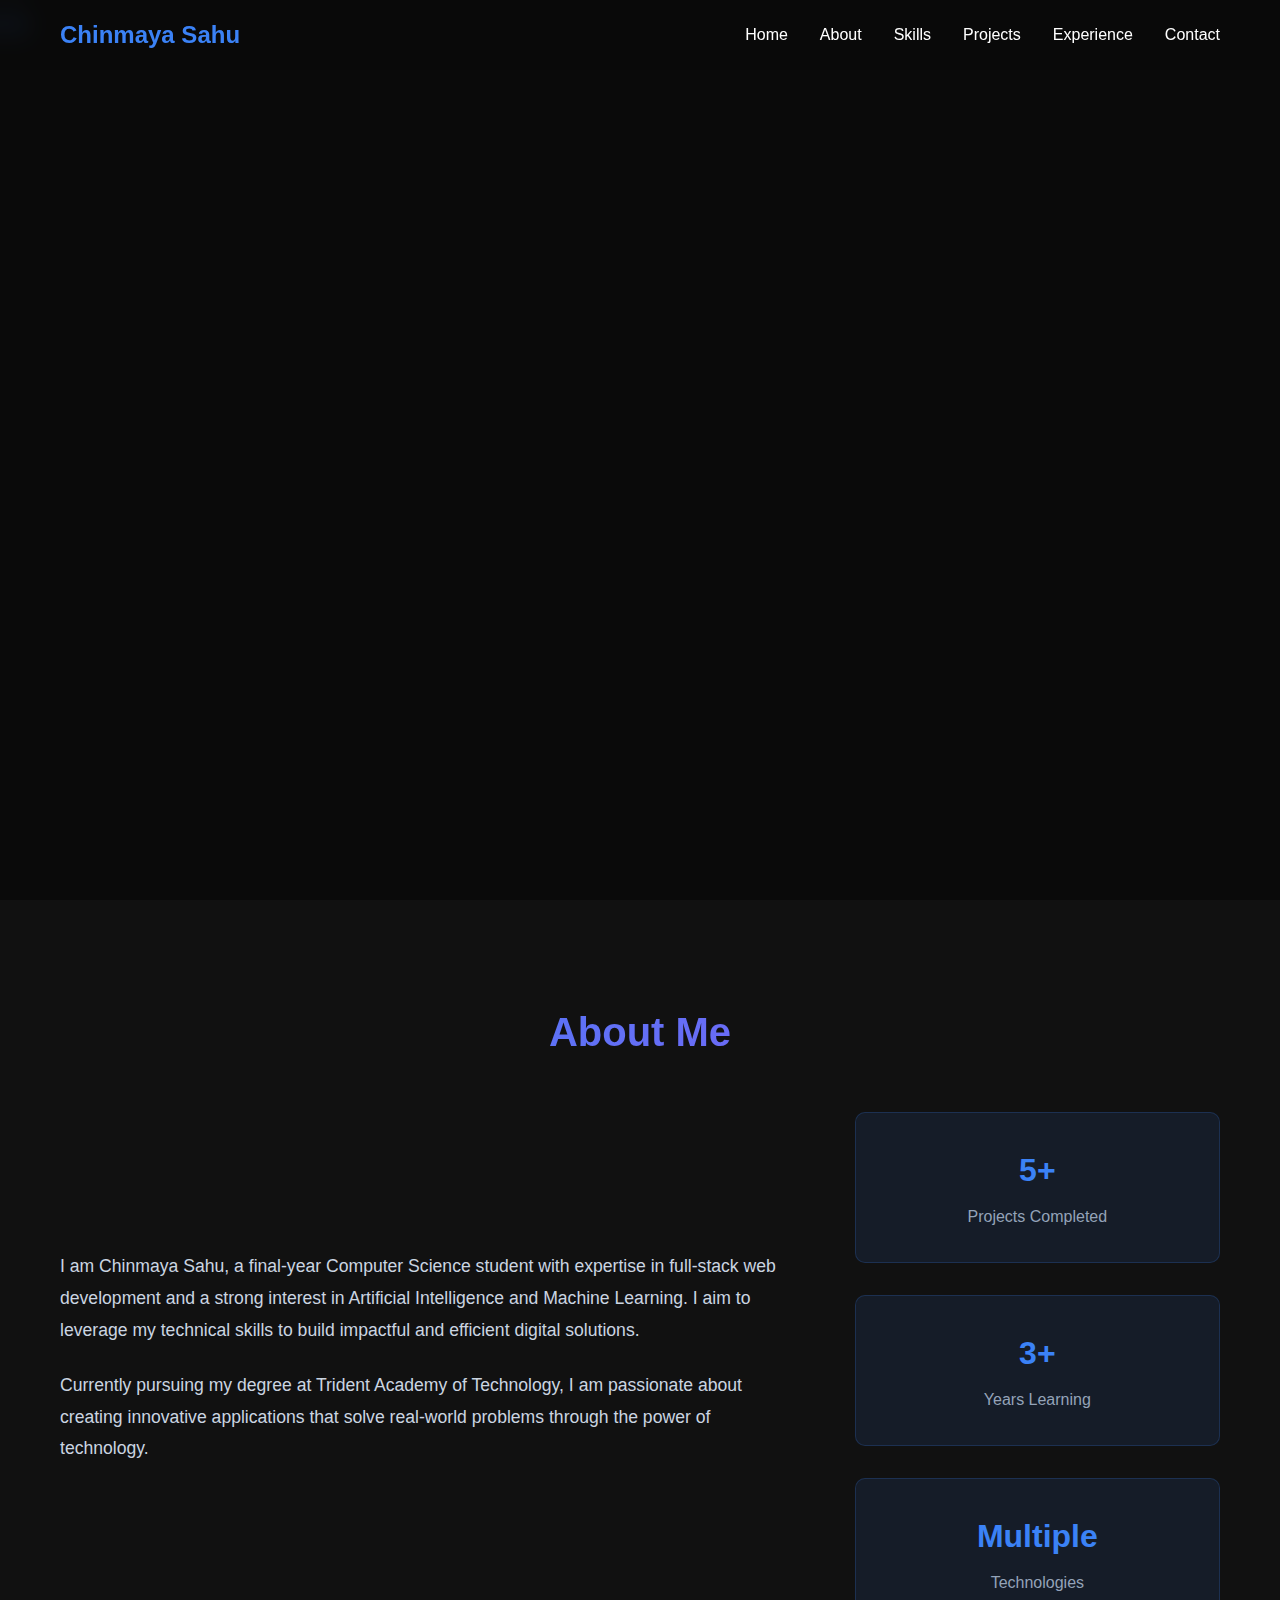
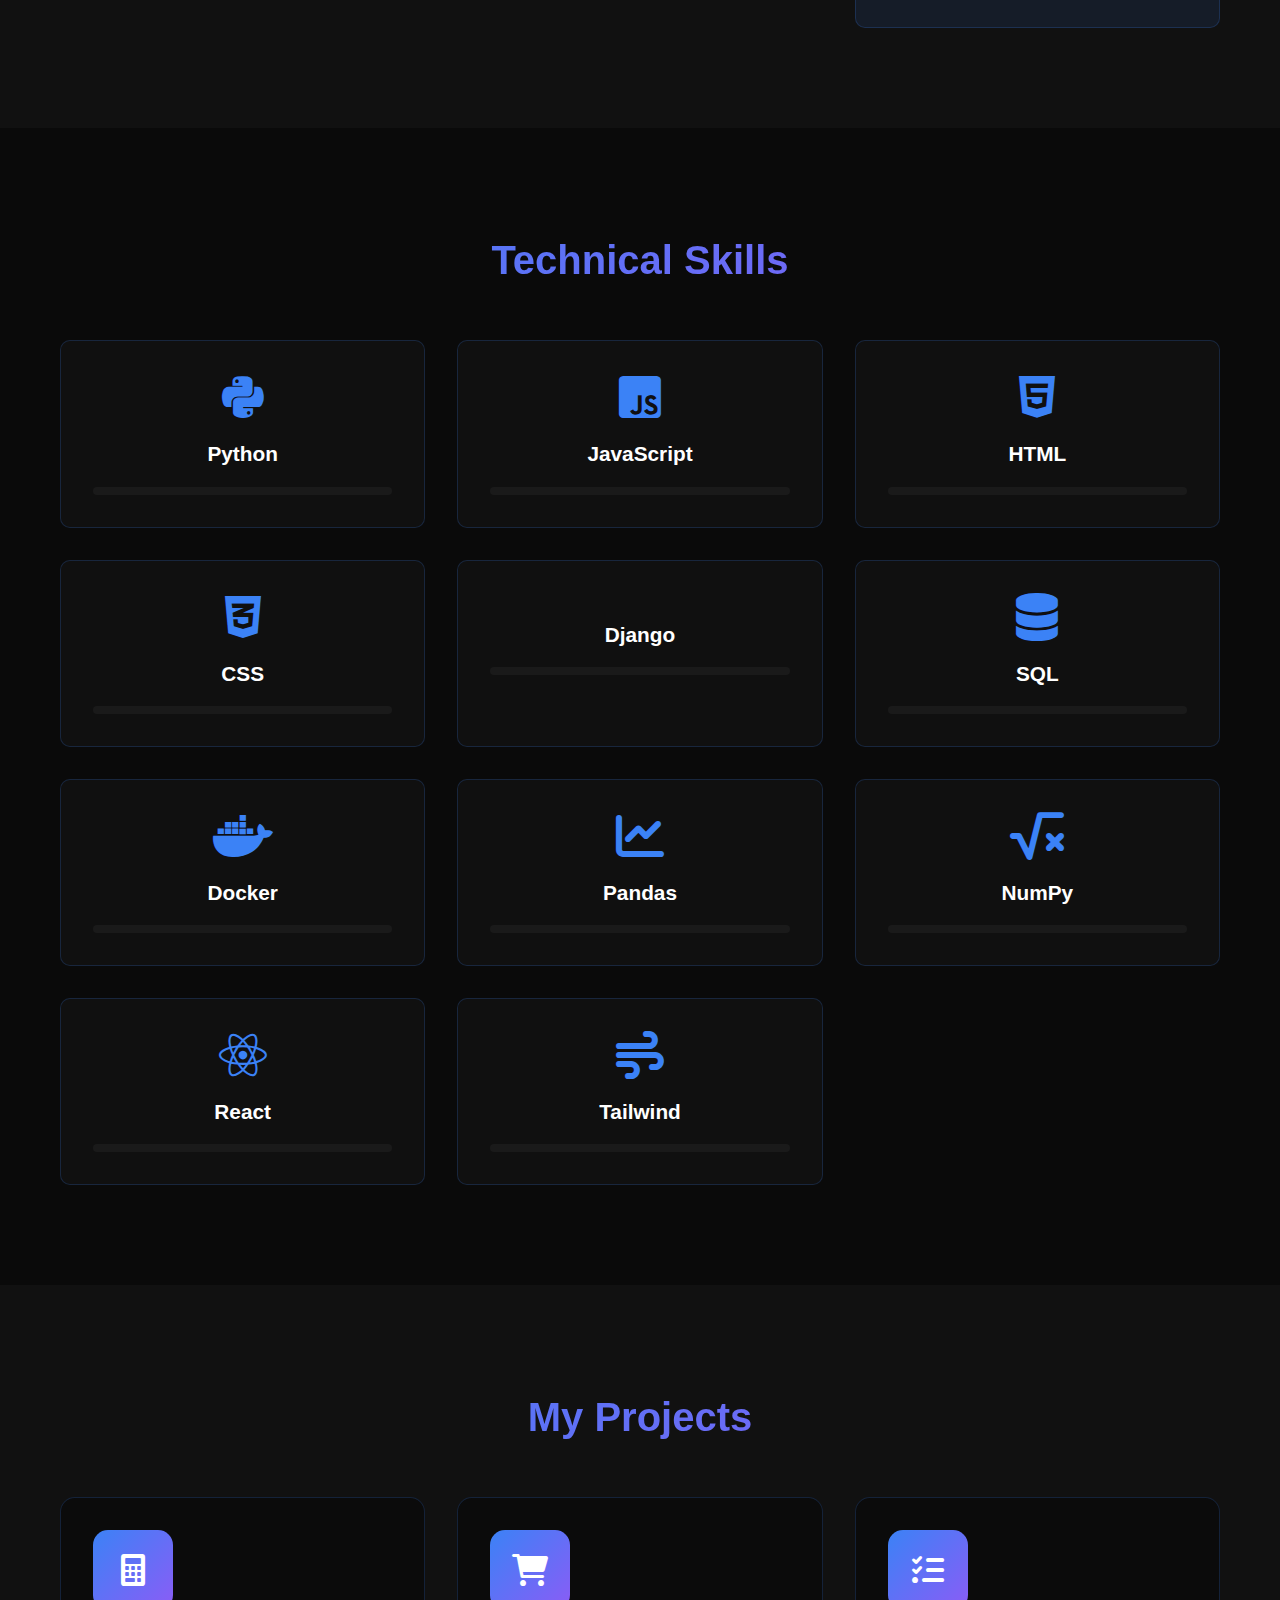
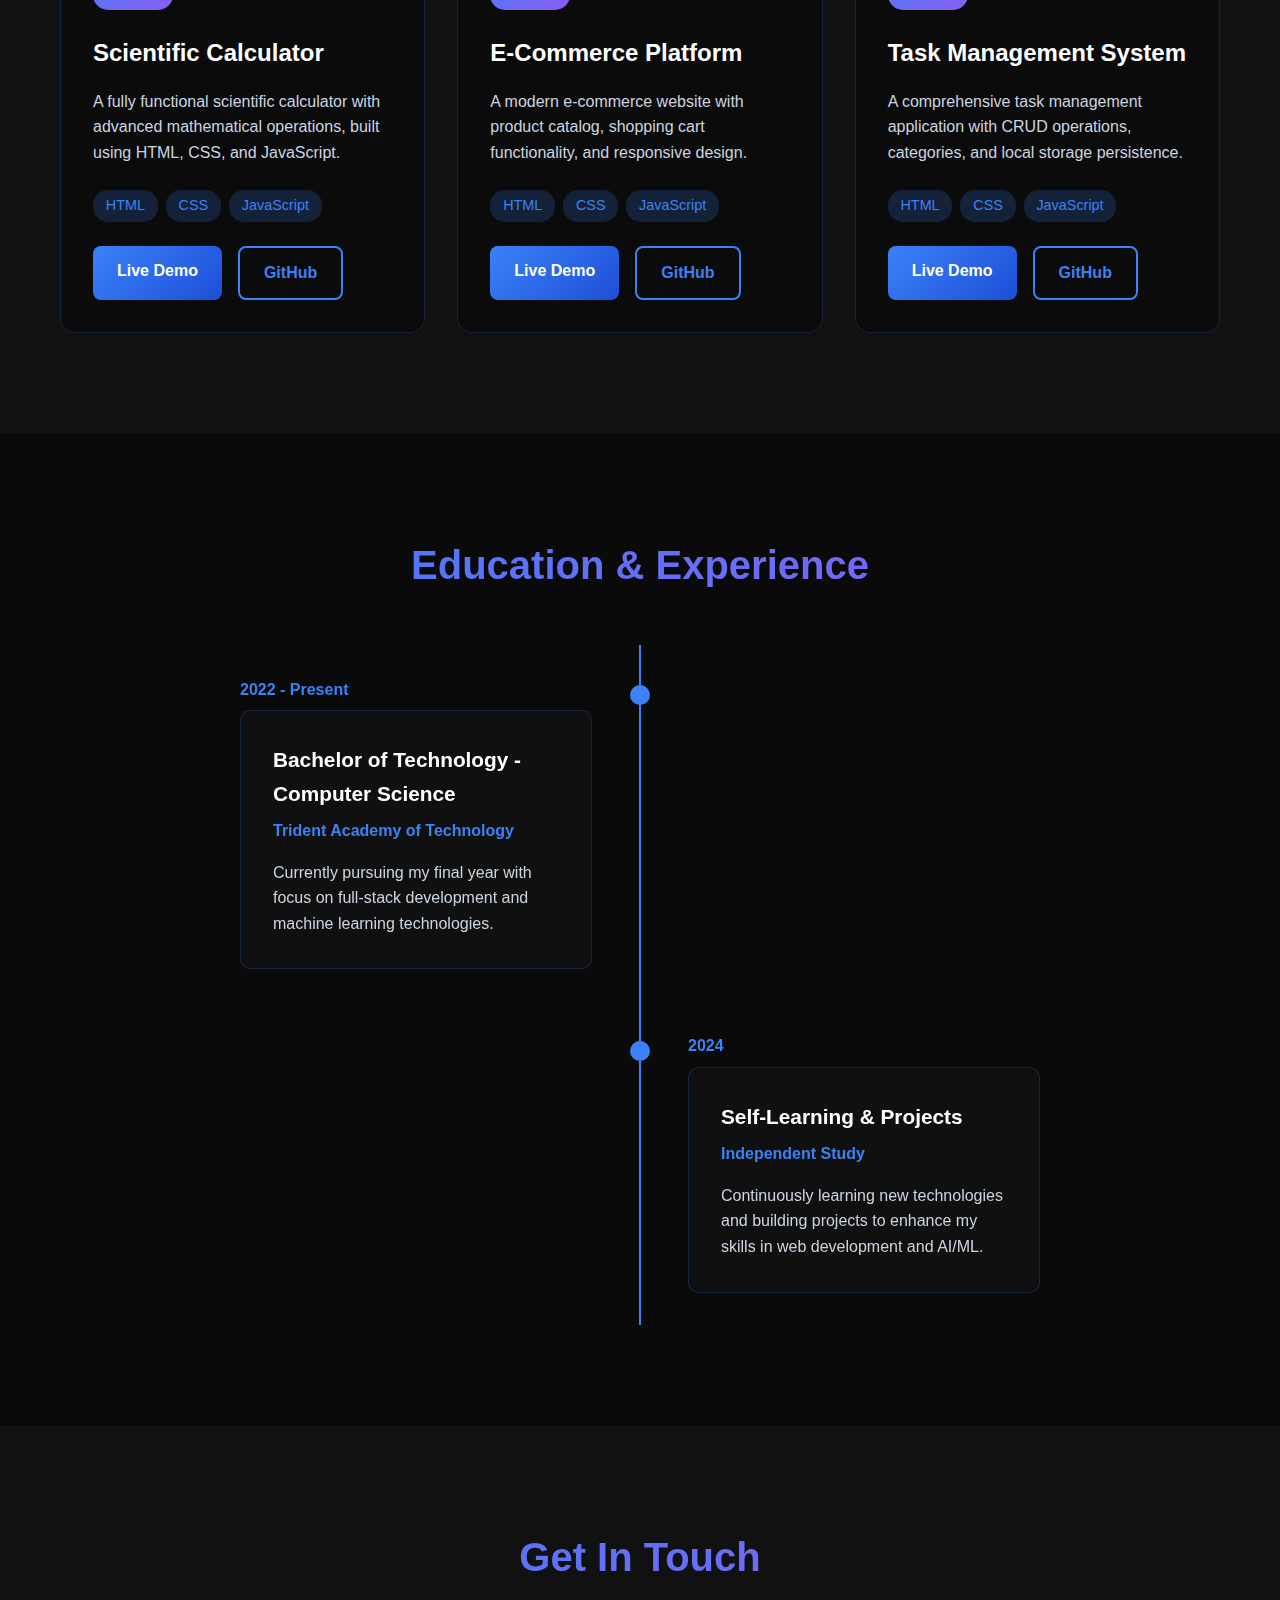
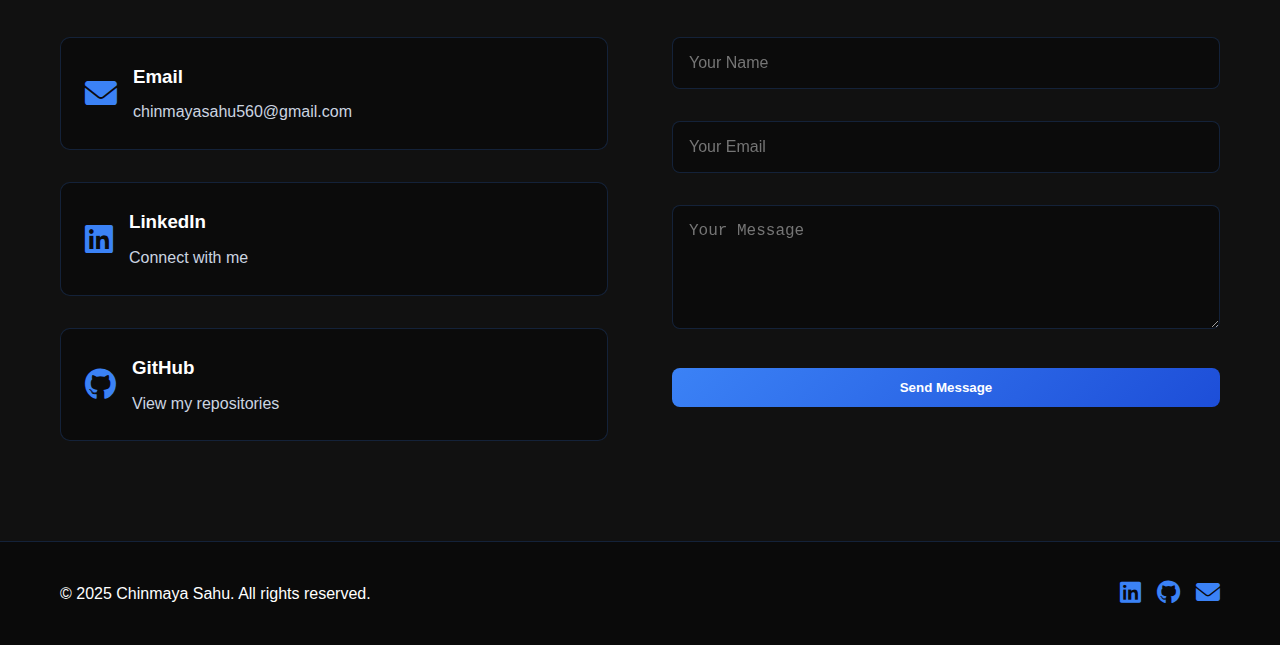
<file: index.html>
<!DOCTYPE html>
<html lang="en">
<head>
    <meta charset="UTF-8">
    <meta name="viewport" content="width=device-width, initial-scale=1.0">
    <title>Chinmaya Sahu - Full Stack Developer & AI/ML Enthusiast</title>
    <link rel="stylesheet" href="style.css">
    <link rel="stylesheet" href="https://cdnjs.cloudflare.com/ajax/libs/font-awesome/6.0.0/css/all.min.css">
</head>
<body>
    <!-- Flying Tools Animation -->
    <div class="flying-tools">
        <div class="tool tool-1"><i class="fab fa-python"></i></div>
        <div class="tool tool-2"><i class="fab fa-js-square"></i></div>
        <div class="tool tool-3"><i class="fab fa-html5"></i></div>
        <div class="tool tool-4"><i class="fab fa-css3-alt"></i></div>
        <div class="tool tool-5"><i class="fab fa-react"></i></div>
        <div class="tool tool-6"><i class="fab fa-docker"></i></div>
        <div class="tool tool-7"><i class="fas fa-database"></i></div>
        <div class="tool tool-8"><i class="fas fa-chart-bar"></i></div>
    </div>

    <!-- Navigation -->
    <nav class="navbar">
        <div class="nav-container">
            <div class="nav-logo">
                <span>Chinmaya Sahu</span>
            </div>
            <ul class="nav-menu">
                <li class="nav-item">
                    <a href="#home" class="nav-link">Home</a>
                </li>
                <li class="nav-item">
                    <a href="#about" class="nav-link">About</a>
                </li>
                <li class="nav-item">
                    <a href="#skills" class="nav-link">Skills</a>
                </li>
                <li class="nav-item">
                    <a href="#projects" class="nav-link">Projects</a>
                </li>
                <li class="nav-item">
                    <a href="#experience" class="nav-link">Experience</a>
                </li>
                <li class="nav-item">
                    <a href="#contact" class="nav-link">Contact</a>
                </li>
            </ul>
            <div class="hamburger">
                <span class="bar"></span>
                <span class="bar"></span>
                <span class="bar"></span>
            </div>
        </div>
    </nav>

    <!-- Hero Section -->
    <section id="home" class="hero">
        <div class="hero-content">
            <div class="hero-text">
                <h1 class="hero-name">Chinmaya Sahu</h1>
                <p class="hero-role">Full Stack Developer & AI/ML Enthusiast</p>
                <p class="hero-tagline">Building impactful digital solutions with cutting-edge technology</p>
                <div class="hero-buttons">
                    <a href="#projects" class="btn btn-primary">View Projects</a>
                    <a href="#contact" class="btn btn-secondary">Get In Touch</a>
                </div>
            </div>
            <div class="hero-image">
                <div class="profile-image">
                    <img src="chinmaya final passport.png" alt="Chinmaya Sahu Profile" />
                </div>
            </div>
        </div>
    </section>

    <!-- About Section -->
    <section id="about" class="about">
        <div class="container">
            <h2 class="section-title">About Me</h2>
            <div class="about-content">
                <div class="about-text">
                    <p>I am Chinmaya Sahu, a final-year Computer Science student with expertise in full-stack web development and a strong interest in Artificial Intelligence and Machine Learning. I aim to leverage my technical skills to build impactful and efficient digital solutions.</p>
                    <p>Currently pursuing my degree at Trident Academy of Technology, I am passionate about creating innovative applications that solve real-world problems through the power of technology.</p>
                </div>
                <div class="about-stats">
                    <div class="stat">
                        <h3>5+</h3>
                        <p>Projects Completed</p>
                    </div>
                    <div class="stat">
                        <h3>3+</h3>
                        <p>Years Learning</p>
                    </div>
                    <div class="stat">
                        <h3>Multiple</h3>
                        <p>Technologies</p>
                    </div>
                </div>
            </div>
        </div>
    </section>

    <!-- Skills Section -->
    <section id="skills" class="skills">
        <div class="container">
            <h2 class="section-title">Technical Skills</h2>
            <div class="skills-grid">
                <div class="skill-card">
                    <i class="fab fa-python"></i>
                    <h3>Python</h3>
                    <div class="skill-bar">
                        <div class="skill-progress" data-width="90"></div>
                    </div>
                </div>
                <div class="skill-card">
                    <i class="fab fa-js-square"></i>
                    <h3>JavaScript</h3>
                    <div class="skill-bar">
                        <div class="skill-progress" data-width="85"></div>
                    </div>
                </div>
                <div class="skill-card">
                    <i class="fab fa-html5"></i>
                    <h3>HTML</h3>
                    <div class="skill-bar">
                        <div class="skill-progress" data-width="95"></div>
                    </div>
                </div>
                <div class="skill-card">
                    <i class="fab fa-css3-alt"></i>
                    <h3>CSS</h3>
                    <div class="skill-bar">
                        <div class="skill-progress" data-width="90"></div>
                    </div>
                </div>
                <div class="skill-card">
                    <i class="fab fa-django"></i>
                    <h3>Django</h3>
                    <div class="skill-bar">
                        <div class="skill-progress" data-width="80"></div>
                    </div>
                </div>
                <div class="skill-card">
                    <i class="fas fa-database"></i>
                    <h3>SQL</h3>
                    <div class="skill-bar">
                        <div class="skill-progress" data-width="85"></div>
                    </div>
                </div>
                <div class="skill-card">
                    <i class="fab fa-docker"></i>
                    <h3>Docker</h3>
                    <div class="skill-bar">
                        <div class="skill-progress" data-width="75"></div>
                    </div>
                </div>
                <div class="skill-card">
                    <i class="fas fa-chart-line"></i>
                    <h3>Pandas</h3>
                    <div class="skill-bar">
                        <div class="skill-progress" data-width="80"></div>
                    </div>
                </div>
                <div class="skill-card">
                    <i class="fas fa-square-root-alt"></i>
                    <h3>NumPy</h3>
                    <div class="skill-bar">
                        <div class="skill-progress" data-width="75"></div>
                    </div>
                </div>
                <div class="skill-card">
                    <i class="fab fa-react"></i>
                    <h3>React</h3>
                    <div class="skill-bar">
                        <div class="skill-progress" data-width="85"></div>
                    </div>
                </div>
                <div class="skill-card">
                    <i class="fas fa-wind"></i>
                    <h3>Tailwind</h3>
                    <div class="skill-bar">
                        <div class="skill-progress" data-width="80"></div>
                    </div>
                </div>
            </div>
        </div>
    </section>

    <!-- Projects Section -->
    <section id="projects" class="projects">
        <div class="container">
            <h2 class="section-title">My Projects</h2>
            <div class="projects-grid">
                <div class="project-card">
                    <div class="project-icon">
                        <i class="fas fa-calculator"></i>
                    </div>
                    <h3>Scientific Calculator</h3>
                    <p>A fully functional scientific calculator with advanced mathematical operations, built using HTML, CSS, and JavaScript.</p>
                    <div class="project-tech">
                        <span class="tech-tag">HTML</span>
                        <span class="tech-tag">CSS</span>
                        <span class="tech-tag">JavaScript</span>
                    </div>
                    <div class="project-links">
                        <a href="calculator.html" target="_blank" class="btn btn-primary">Live Demo</a>
                        <a href="https://github.com/chinmaya00111" target="_blank" class="btn btn-secondary">GitHub</a>
                    </div>
                </div>

                <div class="project-card">
                    <div class="project-icon">
                        <i class="fas fa-shopping-cart"></i>
                    </div>
                    <h3>E-Commerce Platform</h3>
                    <p>A modern e-commerce website with product catalog, shopping cart functionality, and responsive design.</p>
                    <div class="project-tech">
                        <span class="tech-tag">HTML</span>
                        <span class="tech-tag">CSS</span>
                        <span class="tech-tag">JavaScript</span>
                    </div>
                    <div class="project-links">
                        <a href="ecommerce.html" target="_blank" class="btn btn-primary">Live Demo</a>
                        <a href="https://github.com/chinmaya00111" target="_blank" class="btn btn-secondary">GitHub</a>
                    </div>
                </div>

                <div class="project-card">
                    <div class="project-icon">
                        <i class="fas fa-tasks"></i>
                    </div>
                    <h3>Task Management System</h3>
                    <p>A comprehensive task management application with CRUD operations, categories, and local storage persistence.</p>
                    <div class="project-tech">
                        <span class="tech-tag">HTML</span>
                        <span class="tech-tag">CSS</span>
                        <span class="tech-tag">JavaScript</span>
                    </div>
                    <div class="project-links">
                        <a href="taskmanager.html" target="_blank" class="btn btn-primary">Live Demo</a>
                        <a href="https://github.com/chinmaya00111" target="_blank" class="btn btn-secondary">GitHub</a>
                    </div>
                </div>
            </div>
        </div>
    </section>

    <!-- Experience Section -->
    <section id="experience" class="experience">
        <div class="container">
            <h2 class="section-title">Education & Experience</h2>
            <div class="timeline">
                <div class="timeline-item">
                    <div class="timeline-date">2022 - Present</div>
                    <div class="timeline-content">
                        <h3>Bachelor of Technology - Computer Science</h3>
                        <h4>Trident Academy of Technology</h4>
                        <p>Currently pursuing my final year with focus on full-stack development and machine learning technologies.</p>
                    </div>
                </div>
                <div class="timeline-item">
                    <div class="timeline-date">2024</div>
                    <div class="timeline-content">
                        <h3>Self-Learning & Projects</h3>
                        <h4>Independent Study</h4>
                        <p>Continuously learning new technologies and building projects to enhance my skills in web development and AI/ML.</p>
                    </div>
                </div>
            </div>
        </div>
    </section>

    <!-- Contact Section -->
    <section id="contact" class="contact">
        <div class="container">
            <h2 class="section-title">Get In Touch</h2>
            <div class="contact-content">
                <div class="contact-info">
                    <div class="contact-item">
                        <i class="fas fa-envelope"></i>
                        <div>
                            <h3>Email</h3>
                            <p>chinmayasahu560@gmail.com</p>
                        </div>
                    </div>
                    <div class="contact-item">
                        <i class="fab fa-linkedin"></i>
                        <div>
                            <h3>LinkedIn</h3>
                            <a href="https://www.linkedin.com/in/chinmaya-sahu-402684216/" target="_blank">Connect with me</a>
                        </div>
                    </div>
                    <div class="contact-item">
                        <i class="fab fa-github"></i>
                        <div>
                            <h3>GitHub</h3>
                            <a href="https://github.com/chinmaya00111" target="_blank">View my repositories</a>
                        </div>
                    </div>
                </div>
                <form class="contact-form" id="contactForm">
                    <div class="form-group">
                        <input type="text" id="name" name="name" placeholder="Your Name" required>
                        <span class="error-message" id="nameError"></span>
                    </div>
                    <div class="form-group">
                        <input type="email" id="email" name="email" placeholder="Your Email" required>
                        <span class="error-message" id="emailError"></span>
                    </div>
                    <div class="form-group">
                        <textarea id="message" name="message" placeholder="Your Message" rows="5" required></textarea>
                        <span class="error-message" id="messageError"></span>
                    </div>
                    <button type="submit" class="btn btn-primary">Send Message</button>
                </form>
            </div>
        </div>
    </section>

    <!-- Footer -->
    <footer class="footer">
        <div class="container">
            <p>&copy; 2025 Chinmaya Sahu. All rights reserved.</p>
            <div class="social-links">
                <a href="https://www.linkedin.com/in/chinmaya-sahu-402684216/" target="_blank"><i class="fab fa-linkedin"></i></a>
                <a href="https://github.com/chinmaya00111" target="_blank"><i class="fab fa-github"></i></a>
                <a href="mailto:chinmayasahu560@gmail.com"><i class="fas fa-envelope"></i></a>
            </div>
        </div>
    </footer>

    <script src="script.js"></script>
</body>
</html>
</file>
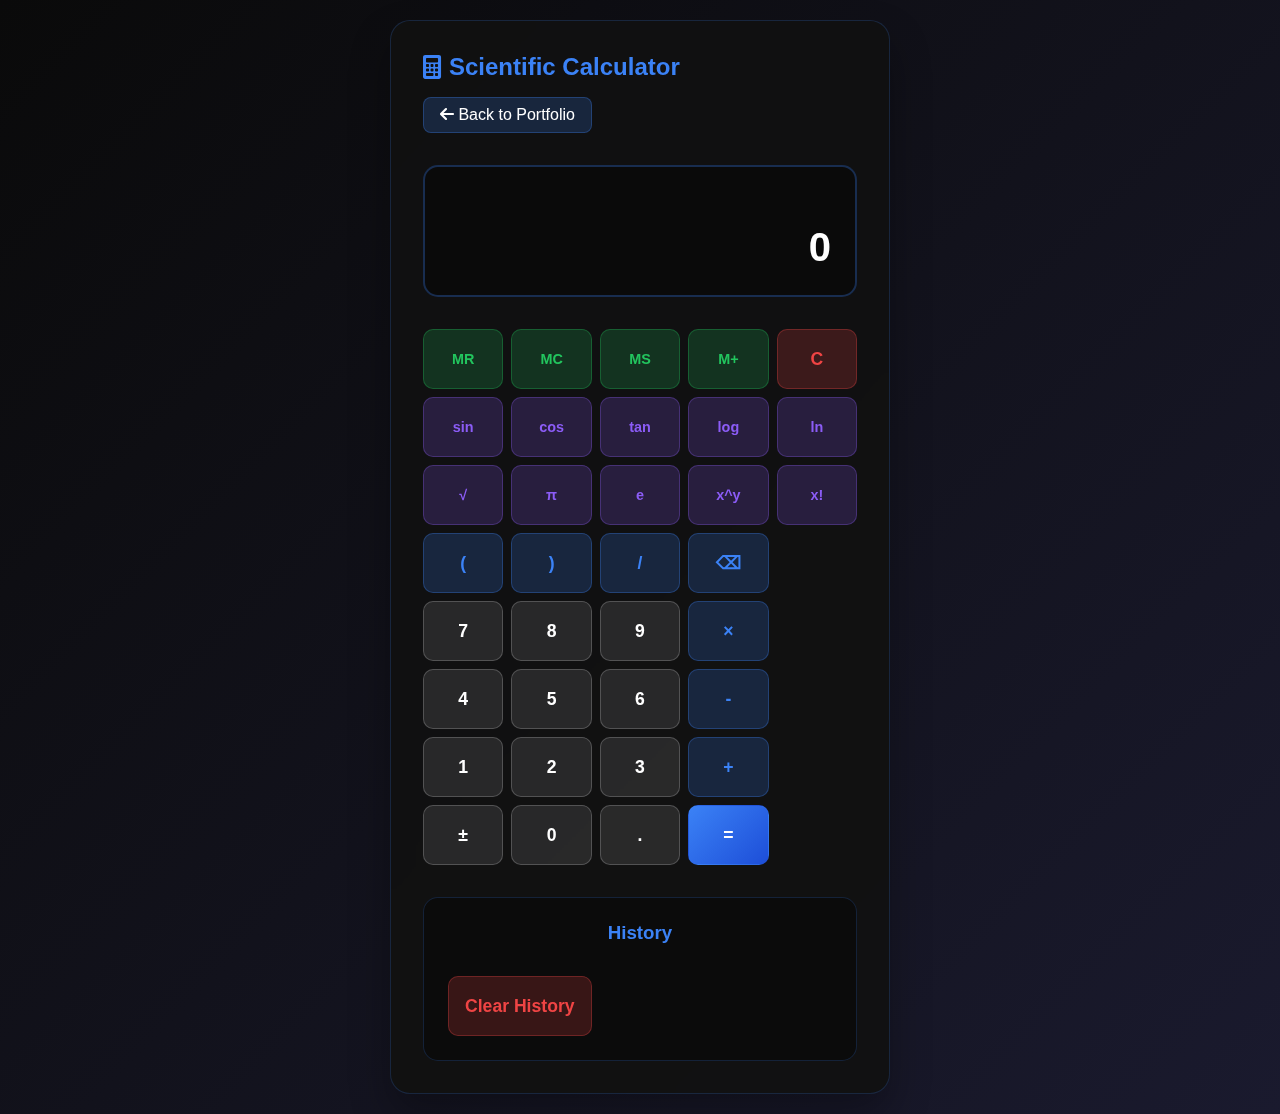
<file: calculator.html>
<!DOCTYPE html>
<html lang="en">
<head>
    <meta charset="UTF-8">
    <meta name="viewport" content="width=device-width, initial-scale=1.0">
    <title>Scientific Calculator - Chinmaya Sahu</title>
    <link rel="stylesheet" href="calculator.css">
    <link rel="stylesheet" href="https://cdnjs.cloudflare.com/ajax/libs/font-awesome/6.0.0/css/all.min.css">
</head>
<body>
    <div class="container">
        <div class="calculator">
            <div class="calculator-header">
                <h1><i class="fas fa-calculator"></i> Scientific Calculator</h1>
                <a href="index.html" class="back-btn"><i class="fas fa-arrow-left"></i> Back to Portfolio</a>
            </div>
            
            <div class="display-container">
                <div class="secondary-display" id="secondaryDisplay"></div>
                <div class="main-display" id="mainDisplay">0</div>
            </div>

            <div class="buttons-container">
                <!-- Memory and Clear Functions -->
                <div class="button-row">
                    <button class="btn memory" onclick="memoryRecall()">MR</button>
                    <button class="btn memory" onclick="memoryClear()">MC</button>
                    <button class="btn memory" onclick="memoryStore()">MS</button>
                    <button class="btn memory" onclick="memoryAdd()">M+</button>
                    <button class="btn clear" onclick="clearAll()">C</button>
                </div>

                <!-- Scientific Functions -->
                <div class="button-row">
                    <button class="btn function" onclick="insertFunction('sin(')">sin</button>
                    <button class="btn function" onclick="insertFunction('cos(')">cos</button>
                    <button class="btn function" onclick="insertFunction('tan(')">tan</button>
                    <button class="btn function" onclick="insertFunction('log(')">log</button>
                    <button class="btn function" onclick="insertFunction('ln(')">ln</button>
                </div>

                <div class="button-row">
                    <button class="btn function" onclick="insertFunction('sqrt(')">√</button>
                    <button class="btn function" onclick="insertValue('Math.PI')">π</button>
                    <button class="btn function" onclick="insertValue('Math.E')">e</button>
                    <button class="btn function" onclick="insertOperator('^')">x^y</button>
                    <button class="btn function" onclick="factorial()">x!</button>
                </div>

                <!-- Number Pad and Basic Operations -->
                <div class="button-row">
                    <button class="btn operator" onclick="insertOperator('(')">(</button>
                    <button class="btn operator" onclick="insertOperator(')')">)</button>
                    <button class="btn operator" onclick="insertOperator('/')">/</button>
                    <button class="btn operator" onclick="deleteLast()">⌫</button>
                </div>

                <div class="button-row">
                    <button class="btn number" onclick="insertNumber('7')">7</button>
                    <button class="btn number" onclick="insertNumber('8')">8</button>
                    <button class="btn number" onclick="insertNumber('9')">9</button>
                    <button class="btn operator" onclick="insertOperator('*')">×</button>
                </div>

                <div class="button-row">
                    <button class="btn number" onclick="insertNumber('4')">4</button>
                    <button class="btn number" onclick="insertNumber('5')">5</button>
                    <button class="btn number" onclick="insertNumber('6')">6</button>
                    <button class="btn operator" onclick="insertOperator('-')">-</button>
                </div>

                <div class="button-row">
                    <button class="btn number" onclick="insertNumber('1')">1</button>
                    <button class="btn number" onclick="insertNumber('2')">2</button>
                    <button class="btn number" onclick="insertNumber('3')">3</button>
                    <button class="btn operator" onclick="insertOperator('+')">+</button>
                </div>

                <div class="button-row">
                    <button class="btn number" onclick="toggleSign()">±</button>
                    <button class="btn number" onclick="insertNumber('0')">0</button>
                    <button class="btn number" onclick="insertOperator('.')">.</button>
                    <button class="btn equals" onclick="calculate()">=</button>
                </div>
            </div>

            <div class="history-container">
                <h3>History</h3>
                <div class="history-list" id="historyList"></div>
                <button class="btn clear" onclick="clearHistory()">Clear History</button>
            </div>
        </div>
    </div>

    <script src="calculator.js"></script>
</body>
</html>
</file>
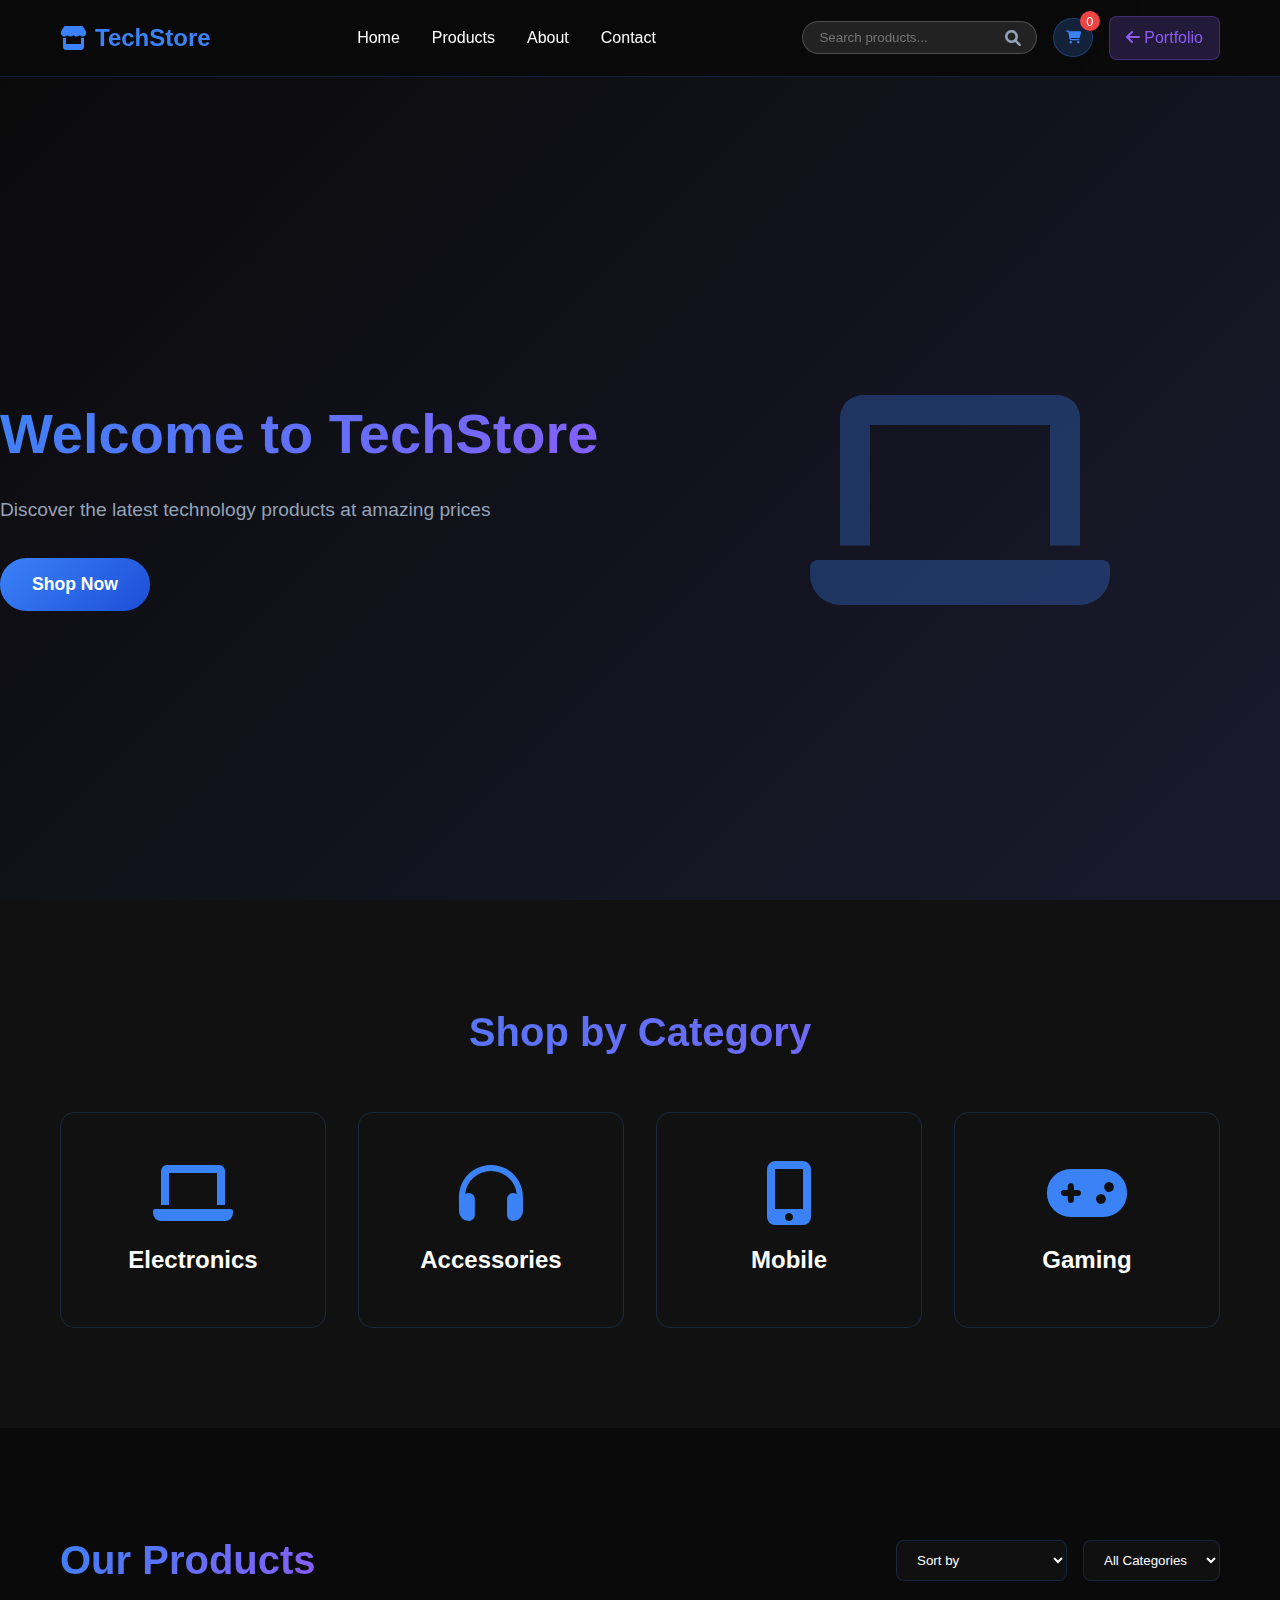
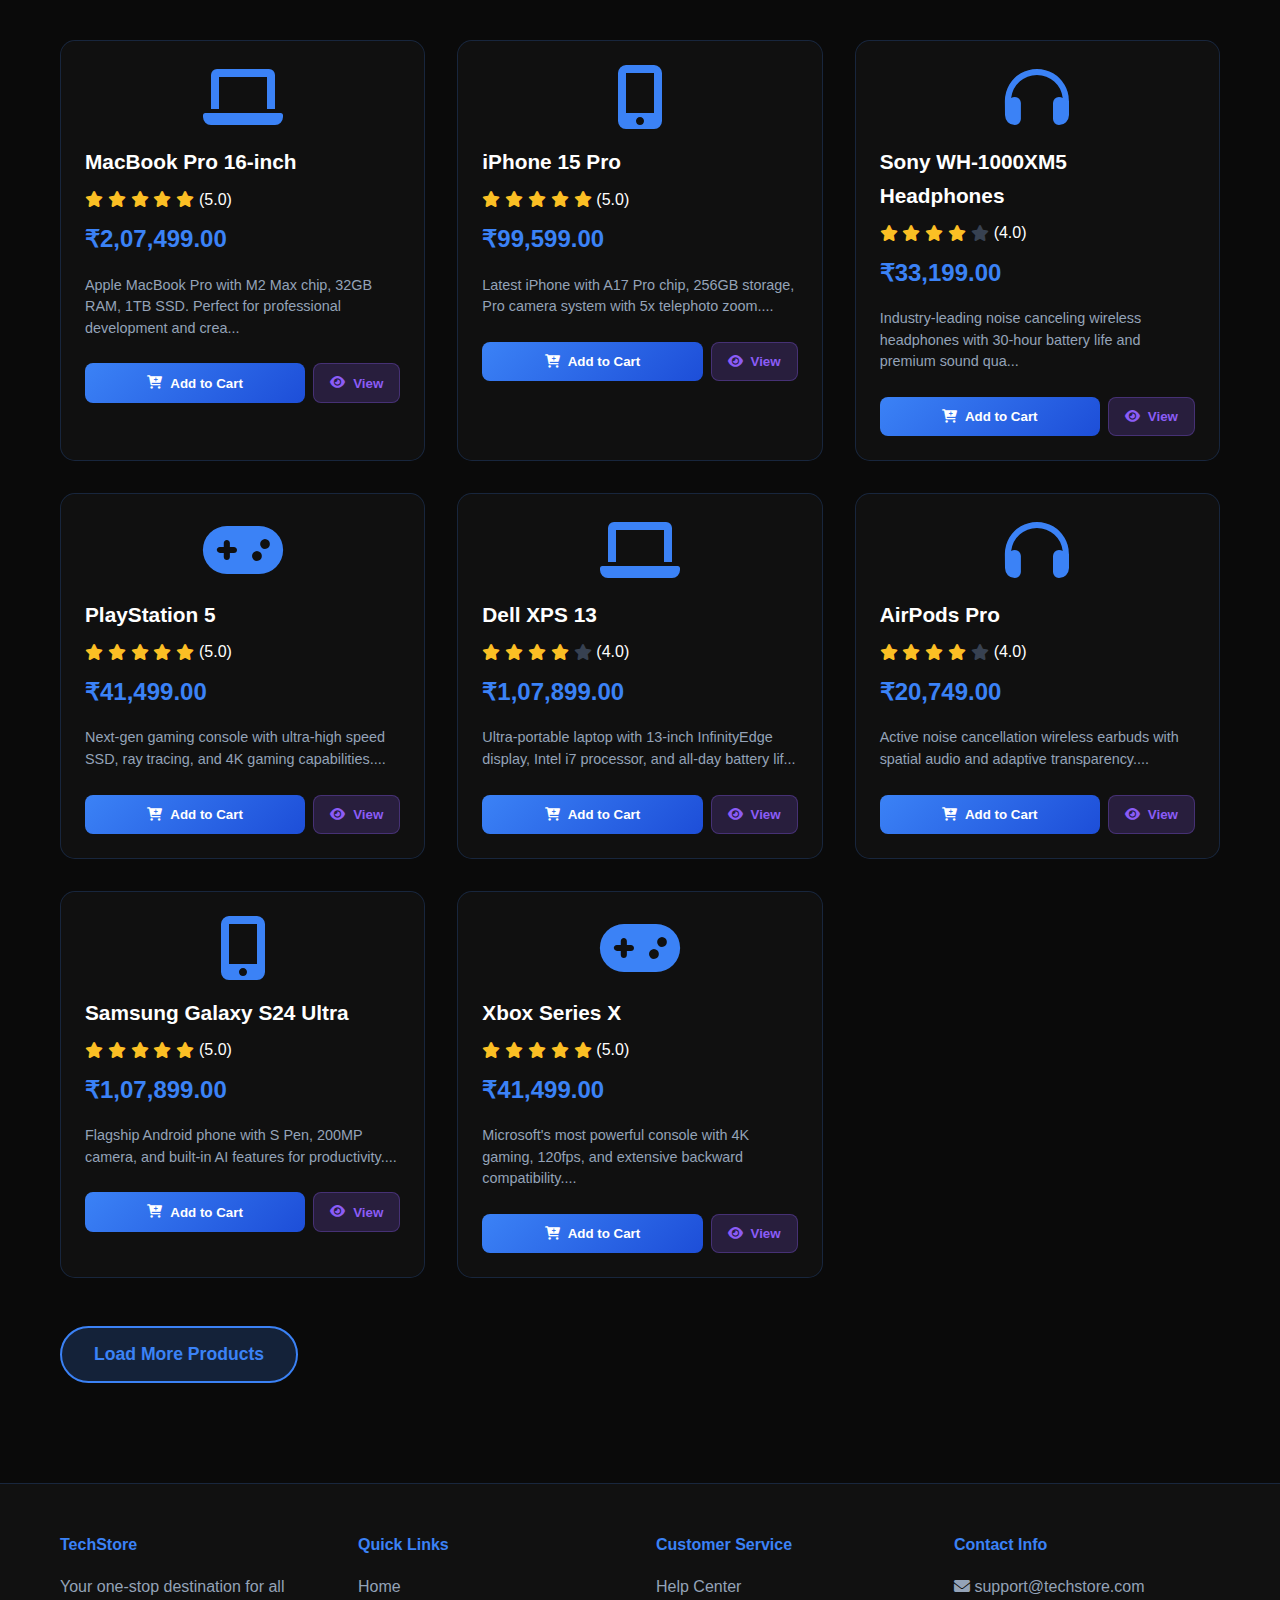
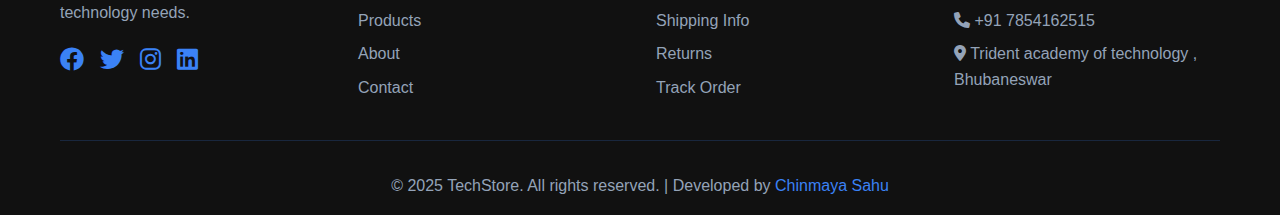
<file: ecommerce.html>
<!DOCTYPE html>
<html lang="en">
<head>
    <meta charset="UTF-8">
    <meta name="viewport" content="width=device-width, initial-scale=1.0">
    <title>E-Commerce Platform - Chinmaya Sahu</title>
    <link rel="stylesheet" href="ecommerce.css">
    <link rel="stylesheet" href="https://cdnjs.cloudflare.com/ajax/libs/font-awesome/6.0.0/css/all.min.css">
</head>
<body>
    <!-- Header -->
    <header class="header">
        <div class="container">
            <div class="nav-brand">
                <h2><i class="fas fa-store"></i> TechStore</h2>
            </div>
            <nav class="nav-menu">
                <a href="#home" class="nav-link">Home</a>
                <a href="#products" class="nav-link">Products</a>
                <a href="#about" class="nav-link">About</a>
                <a href="#contact" class="nav-link">Contact</a>
            </nav>
            <div class="nav-actions">
                <div class="search-container">
                    <input type="text" id="searchInput" placeholder="Search products...">
                    <i class="fas fa-search search-icon"></i>
                </div>
                <div class="cart-container">
                    <button class="cart-btn" onclick="toggleCart()">
                        <i class="fas fa-shopping-cart"></i>
                        <span class="cart-count" id="cartCount">0</span>
                    </button>
                </div>
                <a href="index.html" class="back-btn">
                    <i class="fas fa-arrow-left"></i> Portfolio
                </a>
            </div>
            <div class="mobile-menu-btn">
                <i class="fas fa-bars"></i>
            </div>
        </div>
    </header>

    <!-- Hero Section -->
    <section id="home" class="hero">
        <div class="hero-content">
            <h1>Welcome to TechStore</h1>
            <p>Discover the latest technology products at amazing prices</p>
            <button class="cta-btn" onclick="scrollToProducts()">Shop Now</button>
        </div>
        <div class="hero-image">
            <i class="fas fa-laptop"></i>
        </div>
    </section>

    <!-- Categories -->
    <section class="categories">
        <div class="container">
            <h2>Shop by Category</h2>
            <div class="category-grid">
                <div class="category-card" data-category="electronics">
                    <i class="fas fa-laptop"></i>
                    <h3>Electronics</h3>
                </div>
                <div class="category-card" data-category="accessories">
                    <i class="fas fa-headphones"></i>
                    <h3>Accessories</h3>
                </div>
                <div class="category-card" data-category="mobile">
                    <i class="fas fa-mobile-alt"></i>
                    <h3>Mobile</h3>
                </div>
                <div class="category-card" data-category="gaming">
                    <i class="fas fa-gamepad"></i>
                    <h3>Gaming</h3>
                </div>
            </div>
        </div>
    </section>

    <!-- Products Section -->
    <section id="products" class="products">
        <div class="container">
            <div class="products-header">
                <h2>Our Products</h2>
                <div class="filter-controls">
                    <select id="sortSelect">
                        <option value="default">Sort by</option>
                        <option value="price-low">Price: Low to High</option>
                        <option value="price-high">Price: High to Low</option>
                        <option value="name">Name: A to Z</option>
                        <option value="rating">Rating: High to Low</option>
                    </select>
                    <select id="categoryFilter">
                        <option value="all">All Categories</option>
                        <option value="electronics">Electronics</option>
                        <option value="accessories">Accessories</option>
                        <option value="mobile">Mobile</option>
                        <option value="gaming">Gaming</option>
                    </select>
                </div>
            </div>
            <div class="products-grid" id="productsGrid">
                <!-- Products will be dynamically loaded here -->
            </div>
            <div class="load-more-container">
                <button class="load-more-btn" id="loadMoreBtn">Load More Products</button>
            </div>
        </div>
    </section>

    <!-- Shopping Cart Sidebar -->
    <div class="cart-sidebar" id="cartSidebar">
        <div class="cart-header">
            <h3>Shopping Cart</h3>
            <button class="close-cart" onclick="toggleCart()">
                <i class="fas fa-times"></i>
            </button>
        </div>
        <div class="cart-items" id="cartItems">
            <!-- Cart items will be dynamically loaded here -->
        </div>
        <div class="cart-footer">
            <div class="cart-total">
                <h4>Total: $<span id="cartTotal">0.00</span></h4>
            </div>
            <button class="checkout-btn" onclick="checkout()">
                <i class="fas fa-credit-card"></i> Checkout
            </button>
            <button class="clear-cart-btn" onclick="clearCart()">
                <i class="fas fa-trash"></i> Clear Cart
            </button>
        </div>
    </div>

    <!-- Product Modal -->
    <div class="modal-overlay" id="productModal">
        <div class="modal-content">
            <div class="modal-header">
                <h3 id="modalTitle">Product Details</h3>
                <button class="close-modal" onclick="closeModal()">
                    <i class="fas fa-times"></i>
                </button>
            </div>
            <div class="modal-body">
                <div class="modal-image">
                    <i id="modalIcon" class="fas fa-laptop"></i>
                </div>
                <div class="modal-details">
                    <h4 id="modalProductName">Product Name</h4>
                    <div class="modal-rating" id="modalRating">
                        <!-- Stars will be generated here -->
                    </div>
                    <p class="modal-price">₹<span id="modalPrice">0.00</span></p>
                    <p class="modal-description" id="modalDescription">Product description...</p>
                    <div class="modal-actions">
                        <div class="quantity-controls">
                            <button onclick="decreaseQuantity()">-</button>
                            <span id="modalQuantity">1</span>
                            <button onclick="increaseQuantity()">+</button>
                        </div>
                        <button class="add-to-cart-btn" onclick="addToCartFromModal()">
                            <i class="fas fa-cart-plus"></i> Add to Cart
                        </button>
                    </div>
                </div>
            </div>
        </div>
    </div>

    <!-- Footer -->
    <footer class="footer">
        <div class="container">
            <div class="footer-content">
                <div class="footer-section">
                    <h4>TechStore</h4>
                    <p>Your one-stop destination for all technology needs.</p>
                    <div class="social-links">
                        <a href="#"><i class="fab fa-facebook"></i></a>
                        <a href="#"><i class="fab fa-twitter"></i></a>
                        <a href="#"><i class="fab fa-instagram"></i></a>
                        <a href="#"><i class="fab fa-linkedin"></i></a>
                    </div>
                </div>
                <div class="footer-section">
                    <h4>Quick Links</h4>
                    <ul>
                        <li><a href="#home">Home</a></li>
                        <li><a href="#products">Products</a></li>
                        <li><a href="#about">About</a></li>
                        <li><a href="#contact">Contact</a></li>
                    </ul>
                </div>
                <div class="footer-section">
                    <h4>Customer Service</h4>
                    <ul>
                        <li><a href="#">Help Center</a></li>
                        <li><a href="#">Shipping Info</a></li>
                        <li><a href="#">Returns</a></li>
                        <li><a href="#">Track Order</a></li>
                    </ul>
                </div>
                <div class="footer-section">
                    <h4>Contact Info</h4>
                    <p><i class="fas fa-envelope"></i> support@techstore.com</p>
                    <p><i class="fas fa-phone"></i> +91 7854162515</p>
                    <p><i class="fas fa-map-marker-alt"></i> Trident academy of technology , Bhubaneswar</p>
                </div>
            </div>
            <div class="footer-bottom">
                <p>&copy; 2025 TechStore. All rights reserved. | Developed by <a href="index.html">Chinmaya Sahu</a></p>
            </div>
        </div>
    </footer>

    <!-- Cart Overlay -->
    <div class="cart-overlay" id="cartOverlay" onclick="toggleCart()"></div>

    <script src="ecommerce.js"></script>
</body>
</html>
</file>
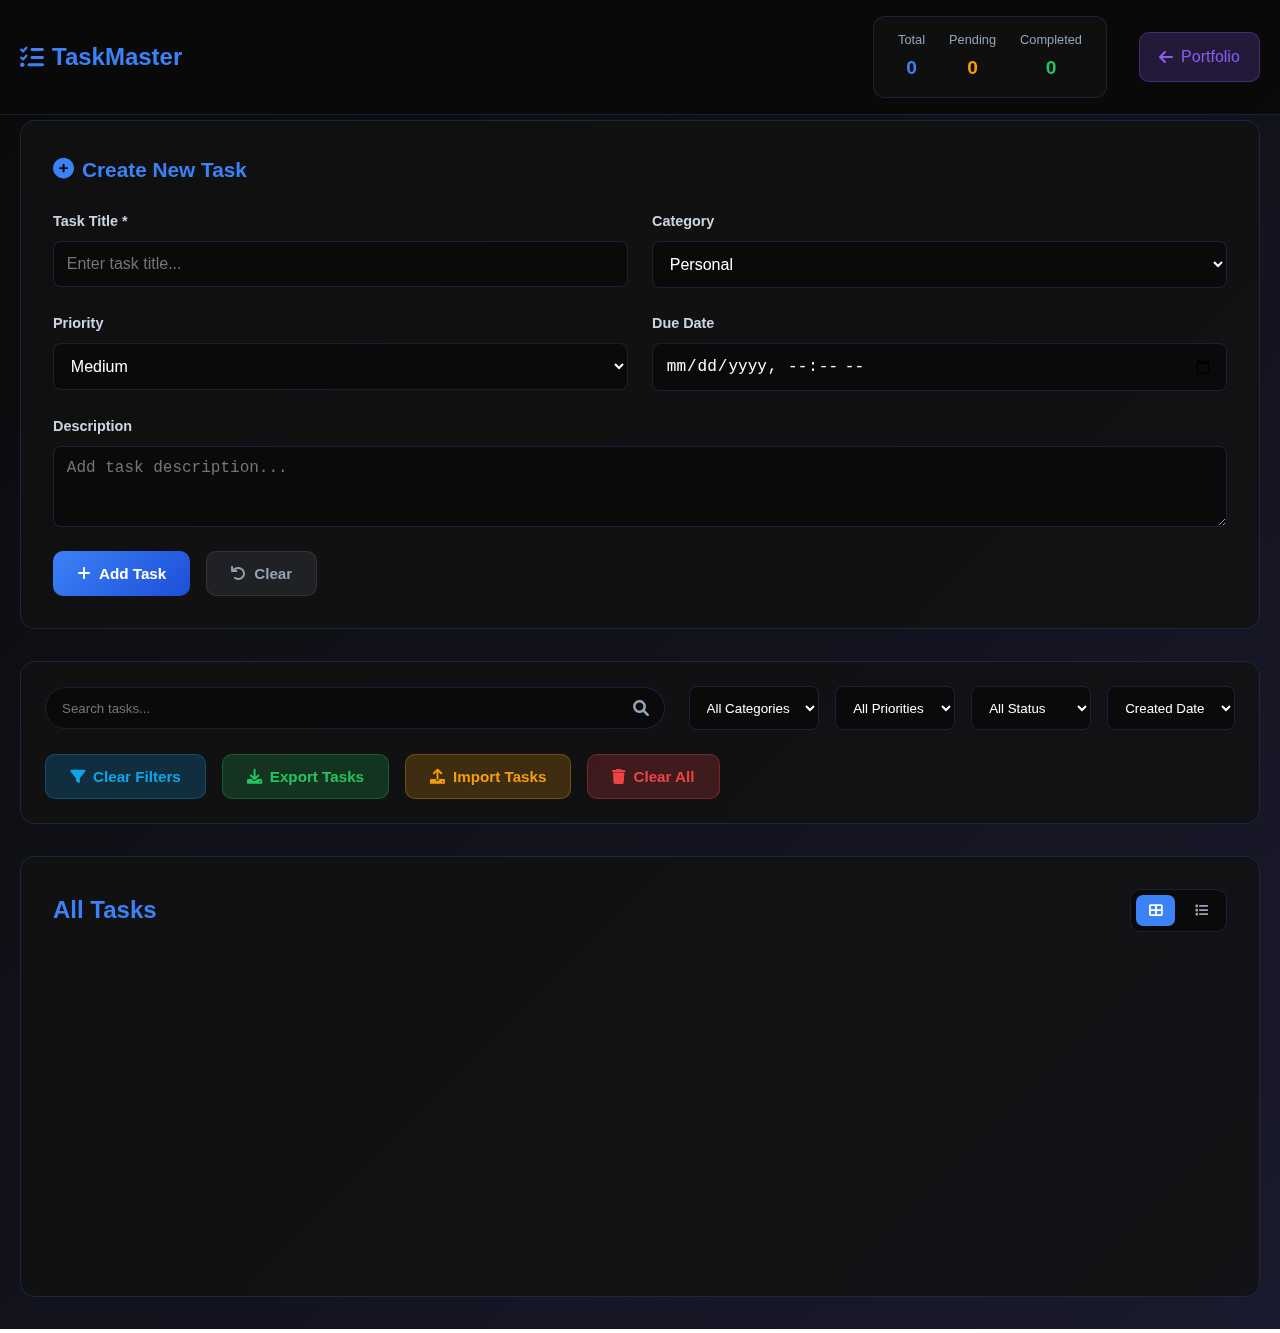
<file: taskmanager.html>
<!DOCTYPE html>
<html lang="en">
<head>
    <meta charset="UTF-8">
    <meta name="viewport" content="width=device-width, initial-scale=1.0">
    <title>Task Management System - Chinmaya Sahu</title>
    <link rel="stylesheet" href="taskmanager.css">
    <link rel="stylesheet" href="https://cdnjs.cloudflare.com/ajax/libs/font-awesome/6.0.0/css/all.min.css">
</head>
<body>
    <!-- Header -->
    <header class="header">
        <div class="container">
            <div class="nav-brand">
                <h2><i class="fas fa-tasks"></i> TaskMaster</h2>
            </div>
            <div class="nav-actions">
                <div class="stats-container">
                    <div class="stat-item">
                        <span class="stat-label">Total</span>
                        <span class="stat-value" id="totalTasks">0</span>
                    </div>
                    <div class="stat-item">
                        <span class="stat-label">Pending</span>
                        <span class="stat-value pending" id="pendingTasks">0</span>
                    </div>
                    <div class="stat-item">
                        <span class="stat-label">Completed</span>
                        <span class="stat-value completed" id="completedTasks">0</span>
                    </div>
                </div>
                <a href="index.html" class="back-btn">
                    <i class="fas fa-arrow-left"></i> Portfolio
                </a>
            </div>
        </div>
    </header>

    <!-- Main Content -->
    <main class="main-content">
        <div class="container">
            <!-- Task Creation Section -->
            <section class="task-creation">
                <div class="creation-card">
                    <h3><i class="fas fa-plus-circle"></i> Create New Task</h3>
                    <form class="task-form" id="taskForm">
                        <div class="form-row">
                            <div class="form-group">
                                <label for="taskTitle">Task Title *</label>
                                <input type="text" id="taskTitle" name="title" placeholder="Enter task title..." required>
                                <span class="error-message" id="titleError"></span>
                            </div>
                            <div class="form-group">
                                <label for="taskCategory">Category</label>
                                <select id="taskCategory" name="category">
                                    <option value="personal">Personal</option>
                                    <option value="work">Work</option>
                                    <option value="study">Study</option>
                                    <option value="health">Health</option>
                                    <option value="finance">Finance</option>
                                    <option value="other">Other</option>
                                </select>
                            </div>
                        </div>
                        
                        <div class="form-row">
                            <div class="form-group">
                                <label for="taskPriority">Priority</label>
                                <select id="taskPriority" name="priority">
                                    <option value="low">Low</option>
                                    <option value="medium" selected>Medium</option>
                                    <option value="high">High</option>
                                    <option value="urgent">Urgent</option>
                                </select>
                            </div>
                            <div class="form-group">
                                <label for="taskDueDate">Due Date</label>
                                <input type="datetime-local" id="taskDueDate" name="dueDate">
                            </div>
                        </div>

                        <div class="form-group">
                            <label for="taskDescription">Description</label>
                            <textarea id="taskDescription" name="description" placeholder="Add task description..." rows="3"></textarea>
                        </div>

                        <div class="form-actions">
                            <button type="submit" class="btn btn-primary">
                                <i class="fas fa-plus"></i> Add Task
                            </button>
                            <button type="button" class="btn btn-secondary" onclick="clearForm()">
                                <i class="fas fa-undo"></i> Clear
                            </button>
                        </div>
                    </form>
                </div>
            </section>

            <!-- Filters and Search -->
            <section class="task-filters">
                <div class="filter-card">
                    <div class="filter-row">
                        <div class="search-container">
                            <input type="text" id="searchInput" placeholder="Search tasks...">
                            <i class="fas fa-search search-icon"></i>
                        </div>
                        
                        <div class="filter-controls">
                            <select id="categoryFilter">
                                <option value="all">All Categories</option>
                                <option value="personal">Personal</option>
                                <option value="work">Work</option>
                                <option value="study">Study</option>
                                <option value="health">Health</option>
                                <option value="finance">Finance</option>
                                <option value="other">Other</option>
                            </select>
                            
                            <select id="priorityFilter">
                                <option value="all">All Priorities</option>
                                <option value="urgent">Urgent</option>
                                <option value="high">High</option>
                                <option value="medium">Medium</option>
                                <option value="low">Low</option>
                            </select>
                            
                            <select id="statusFilter">
                                <option value="all">All Status</option>
                                <option value="pending">Pending</option>
                                <option value="completed">Completed</option>
                                <option value="overdue">Overdue</option>
                            </select>
                            
                            <select id="sortBy">
                                <option value="created">Created Date</option>
                                <option value="dueDate">Due Date</option>
                                <option value="priority">Priority</option>
                                <option value="title">Title</option>
                            </select>
                        </div>
                    </div>

                    <div class="filter-actions">
                        <button class="btn btn-info" onclick="clearFilters()">
                            <i class="fas fa-filter"></i> Clear Filters
                        </button>
                        <button class="btn btn-success" onclick="exportTasks()">
                            <i class="fas fa-download"></i> Export Tasks
                        </button>
                        <button class="btn btn-warning" onclick="importTasks()">
                            <i class="fas fa-upload"></i> Import Tasks
                        </button>
                        <button class="btn btn-danger" onclick="clearAllTasks()">
                            <i class="fas fa-trash"></i> Clear All
                        </button>
                    </div>
                </div>
            </section>

            <!-- Tasks Display -->
            <section class="tasks-section">
                <div class="tasks-header">
                    <h3 id="tasksTitle">All Tasks</h3>
                    <div class="view-toggle">
                        <button class="view-btn active" data-view="grid" onclick="toggleView('grid')">
                            <i class="fas fa-th-large"></i>
                        </button>
                        <button class="view-btn" data-view="list" onclick="toggleView('list')">
                            <i class="fas fa-list"></i>
                        </button>
                    </div>
                </div>

                <div class="tasks-container" id="tasksContainer">
                    <div class="empty-state" id="emptyState">
                        <i class="fas fa-clipboard-list"></i>
                        <h4>No Tasks Found</h4>
                        <p>Create your first task to get started!</p>
                    </div>
                </div>

                <!-- Pagination -->
                <div class="pagination-container" id="paginationContainer">
                    <button class="btn btn-secondary" id="prevPage" onclick="changePage(-1)">
                        <i class="fas fa-chevron-left"></i> Previous
                    </button>
                    <span class="page-info" id="pageInfo">Page 1 of 1</span>
                    <button class="btn btn-secondary" id="nextPage" onclick="changePage(1)">
                        Next <i class="fas fa-chevron-right"></i>
                    </button>
                </div>
            </section>
        </div>
    </main>

    <!-- Task Modal -->
    <div class="modal-overlay" id="taskModal">
        <div class="modal-content">
            <div class="modal-header">
                <h3 id="modalTitle">Task Details</h3>
                <button class="close-modal" onclick="closeModal()">
                    <i class="fas fa-times"></i>
                </button>
            </div>
            <div class="modal-body">
                <div class="task-details">
                    <div class="detail-group">
                        <label>Title:</label>
                        <h4 id="modalTaskTitle">Task Title</h4>
                    </div>
                    
                    <div class="detail-row">
                        <div class="detail-group">
                            <label>Category:</label>
                            <span class="category-badge" id="modalTaskCategory">Personal</span>
                        </div>
                        <div class="detail-group">
                            <label>Priority:</label>
                            <span class="priority-badge" id="modalTaskPriority">Medium</span>
                        </div>
                    </div>
                    
                    <div class="detail-row">
                        <div class="detail-group">
                            <label>Created:</label>
                            <span id="modalTaskCreated">-</span>
                        </div>
                        <div class="detail-group">
                            <label>Due Date:</label>
                            <span id="modalTaskDue">-</span>
                        </div>
                    </div>
                    
                    <div class="detail-group">
                        <label>Status:</label>
                        <span class="status-badge" id="modalTaskStatus">Pending</span>
                    </div>
                    
                    <div class="detail-group">
                        <label>Description:</label>
                        <p id="modalTaskDescription">No description available.</p>
                    </div>
                </div>
                
                <div class="modal-actions">
                    <button class="btn btn-primary" id="modalEditBtn" onclick="editTask()">
                        <i class="fas fa-edit"></i> Edit
                    </button>
                    <button class="btn btn-success" id="modalCompleteBtn" onclick="toggleTaskStatus()">
                        <i class="fas fa-check"></i> Complete
                    </button>
                    <button class="btn btn-danger" onclick="deleteTaskFromModal()">
                        <i class="fas fa-trash"></i> Delete
                    </button>
                </div>
            </div>
        </div>
    </div>

    <!-- Edit Task Modal -->
    <div class="modal-overlay" id="editModal">
        <div class="modal-content">
            <div class="modal-header">
                <h3>Edit Task</h3>
                <button class="close-modal" onclick="closeEditModal()">
                    <i class="fas fa-times"></i>
                </button>
            </div>
            <div class="modal-body">
                <form class="task-form" id="editTaskForm">
                    <input type="hidden" id="editTaskId">
                    
                    <div class="form-group">
                        <label for="editTaskTitle">Task Title *</label>
                        <input type="text" id="editTaskTitle" name="title" required>
                    </div>
                    
                    <div class="form-row">
                        <div class="form-group">
                            <label for="editTaskCategory">Category</label>
                            <select id="editTaskCategory" name="category">
                                <option value="personal">Personal</option>
                                <option value="work">Work</option>
                                <option value="study">Study</option>
                                <option value="health">Health</option>
                                <option value="finance">Finance</option>
                                <option value="other">Other</option>
                            </select>
                        </div>
                        <div class="form-group">
                            <label for="editTaskPriority">Priority</label>
                            <select id="editTaskPriority" name="priority">
                                <option value="low">Low</option>
                                <option value="medium">Medium</option>
                                <option value="high">High</option>
                                <option value="urgent">Urgent</option>
                            </select>
                        </div>
                    </div>
                    
                    <div class="form-group">
                        <label for="editTaskDueDate">Due Date</label>
                        <input type="datetime-local" id="editTaskDueDate" name="dueDate">
                    </div>
                    
                    <div class="form-group">
                        <label for="editTaskDescription">Description</label>
                        <textarea id="editTaskDescription" name="description" rows="3"></textarea>
                    </div>
                    
                    <div class="form-actions">
                        <button type="submit" class="btn btn-primary">
                            <i class="fas fa-save"></i> Save Changes
                        </button>
                        <button type="button" class="btn btn-secondary" onclick="closeEditModal()">
                            <i class="fas fa-times"></i> Cancel
                        </button>
                    </div>
                </form>
            </div>
        </div>
    </div>

    <!-- File Input for Import -->
    <input type="file" id="importFileInput" accept=".json" style="display: none;">

    <!-- Notification Container -->
    <div class="notification-container" id="notificationContainer"></div>

    <script src="taskmanager.js"></script>
</body>
</html>
</file>
<file: style.css>
/* Reset and Base Styles */
* {
    margin: 0;
    padding: 0;
    box-sizing: border-box;
}

html {
    scroll-behavior: smooth;
}

body {
    font-family: 'Arial', sans-serif;
    background-color: #0a0a0a;
    color: #ffffff;
    line-height: 1.6;
    overflow-x: hidden;
}

.container {
    max-width: 1200px;
    margin: 0 auto;
    padding: 0 20px;
}

/* Flying Tools Animation */
.flying-tools {
    position: fixed;
    top: 0;
    left: 0;
    width: 100%;
    height: 100%;
    pointer-events: none;
    z-index: 0;
}

.tool {
    position: absolute;
    font-size: 2rem;
    color: #3b82f6;
    opacity: 0.3;
    animation: fly 15s linear infinite;
}

.tool-1 { animation-delay: 0s; }
.tool-2 { animation-delay: -2s; }
.tool-3 { animation-delay: -4s; }
.tool-4 { animation-delay: -6s; }
.tool-5 { animation-delay: -8s; }
.tool-6 { animation-delay: -10s; }
.tool-7 { animation-delay: -12s; }
.tool-8 { animation-delay: -14s; }

@keyframes fly {
    0% {
        transform: translateX(-100px) translateY(100vh) rotate(0deg);
    }
    100% {
        transform: translateX(100vw) translateY(-100px) rotate(360deg);
    }
}

/* Navigation */
.navbar {
    position: fixed;
    top: 0;
    width: 100%;
    background: rgba(10, 10, 10, 0.95);
    backdrop-filter: blur(10px);
    z-index: 1000;
    padding: 1rem 0;
    transition: all 0.3s ease;
}

.nav-container {
    max-width: 1200px;
    margin: 0 auto;
    padding: 0 20px;
    display: flex;
    justify-content: space-between;
    align-items: center;
}

.nav-logo span {
    font-size: 1.5rem;
    font-weight: bold;
    color: #3b82f6;
}

.nav-menu {
    display: flex;
    list-style: none;
    gap: 2rem;
}

.nav-link {
    color: #ffffff;
    text-decoration: none;
    transition: color 0.3s ease;
    position: relative;
}

.nav-link:hover {
    color: #3b82f6;
}

.nav-link::after {
    content: '';
    position: absolute;
    width: 0;
    height: 2px;
    bottom: -5px;
    left: 0;
    background-color: #3b82f6;
    transition: width 0.3s ease;
}

.nav-link:hover::after {
    width: 100%;
}

.hamburger {
    display: none;
    flex-direction: column;
    cursor: pointer;
}

.bar {
    width: 25px;
    height: 3px;
    background-color: #ffffff;
    margin: 3px 0;
    transition: 0.3s;
}

/* Hero Section */
.hero {
    min-height: 100vh;
    display: flex;
    align-items: center;
    background: linear-gradient(135deg, #0a0a0a 0%, #1a1a2e 100%);
    position: relative;
    z-index: 1;
}

.hero-content {
    display: grid;
    grid-template-columns: 1fr 1fr;
    gap: 4rem;
    align-items: center;
}

.hero-name {
    font-size: 3.5rem;
    font-weight: bold;
    margin-bottom: 1rem;
    background: linear-gradient(135deg, #3b82f6, #8b5cf6);
    -webkit-background-clip: text;
    -webkit-text-fill-color: transparent;
    background-clip: text;
}

.hero-role {
    font-size: 1.5rem;
    color: #94a3b8;
    margin-bottom: 1rem;
}

.hero-tagline {
    font-size: 1.1rem;
    color: #cbd5e1;
    margin-bottom: 2rem;
    line-height: 1.8;
}

.hero-buttons {
    display: flex;
    gap: 1rem;
}

.btn {
    padding: 12px 24px;
    text-decoration: none;
    border-radius: 8px;
    font-weight: 600;
    transition: all 0.3s ease;
    display: inline-block;
    border: none;
    cursor: pointer;
}

.btn-primary {
    background: linear-gradient(135deg, #3b82f6, #1d4ed8);
    color: white;
}

.btn-primary:hover {
    transform: translateY(-2px);
    box-shadow: 0 10px 25px rgba(59, 130, 246, 0.3);
}

.btn-secondary {
    background: transparent;
    color: #3b82f6;
    border: 2px solid #3b82f6;
}

.btn-secondary:hover {
    background: #3b82f6;
    color: white;
    transform: translateY(-2px);
}

.hero-image {
    display: flex;
    justify-content: center;
}

.profile-placeholder {
    width: 300px;
    height: 300px;
    border-radius: 50%;
    background: linear-gradient(135deg, #3b82f6, #8b5cf6);
    display: flex;
    align-items: center;
    justify-content: center;
    font-size: 8rem;
    color: white;
    box-shadow: 0 20px 40px rgba(59, 130, 246, 0.3);
}

.profile-image {
    width: 300px;
    height: 300px;
    border-radius: 50%;
    overflow: hidden;
    box-shadow: 0 20px 40px rgba(59, 130, 246, 0.3);
    border: 4px solid rgba(59, 130, 246, 0.2);
}

.profile-image img {
    width: 100%;
    height: 100%;
    object-fit: cover;
    object-position: center;
}

/* Section Styles */
.section-title {
    font-size: 2.5rem;
    text-align: center;
    margin-bottom: 3rem;
    background: linear-gradient(135deg, #3b82f6, #8b5cf6);
    -webkit-background-clip: text;
    -webkit-text-fill-color: transparent;
    background-clip: text;
}

/* About Section */
.about {
    padding: 100px 0;
    background: #111111;
}

.about-content {
    display: grid;
    grid-template-columns: 2fr 1fr;
    gap: 4rem;
    align-items: center;
}

.about-text p {
    font-size: 1.1rem;
    color: #cbd5e1;
    margin-bottom: 1.5rem;
    line-height: 1.8;
}

.about-stats {
    display: flex;
    flex-direction: column;
    gap: 2rem;
}

.stat {
    text-align: center;
    padding: 2rem;
    background: rgba(59, 130, 246, 0.1);
    border-radius: 10px;
    border: 1px solid rgba(59, 130, 246, 0.2);
}

.stat h3 {
    font-size: 2rem;
    color: #3b82f6;
    margin-bottom: 0.5rem;
}

.stat p {
    color: #94a3b8;
}

/* Skills Section */
.skills {
    padding: 100px 0;
    background: #0a0a0a;
}

.skills-grid {
    display: grid;
    grid-template-columns: repeat(auto-fit, minmax(280px, 1fr));
    gap: 2rem;
}

.skill-card {
    background: rgba(17, 17, 17, 0.8);
    padding: 2rem;
    border-radius: 10px;
    text-align: center;
    border: 1px solid rgba(59, 130, 246, 0.2);
    transition: transform 0.3s ease, box-shadow 0.3s ease;
}

.skill-card:hover {
    transform: translateY(-5px);
    box-shadow: 0 15px 30px rgba(59, 130, 246, 0.2);
}

.skill-card i {
    font-size: 3rem;
    color: #3b82f6;
    margin-bottom: 1rem;
}

.skill-card h3 {
    font-size: 1.3rem;
    margin-bottom: 1rem;
}

.skill-bar {
    width: 100%;
    height: 8px;
    background: #1a1a1a;
    border-radius: 4px;
    overflow: hidden;
}

.skill-progress {
    height: 100%;
    background: linear-gradient(135deg, #3b82f6, #8b5cf6);
    border-radius: 4px;
    width: 0;
    transition: width 2s ease;
}

/* Projects Section */
.projects {
    padding: 100px 0;
    background: #111111;
}

.projects-grid {
    display: grid;
    grid-template-columns: repeat(auto-fit, minmax(350px, 1fr));
    gap: 2rem;
}

.project-card {
    background: rgba(10, 10, 10, 0.8);
    padding: 2rem;
    border-radius: 15px;
    border: 1px solid rgba(59, 130, 246, 0.2);
    transition: transform 0.3s ease, box-shadow 0.3s ease;
}

.project-card:hover {
    transform: translateY(-10px);
    box-shadow: 0 20px 40px rgba(59, 130, 246, 0.3);
}

.project-icon {
    width: 80px;
    height: 80px;
    background: linear-gradient(135deg, #3b82f6, #8b5cf6);
    border-radius: 15px;
    display: flex;
    align-items: center;
    justify-content: center;
    margin-bottom: 1.5rem;
}

.project-icon i {
    font-size: 2rem;
    color: white;
}

.project-card h3 {
    font-size: 1.5rem;
    margin-bottom: 1rem;
    color: #ffffff;
}

.project-card p {
    color: #cbd5e1;
    margin-bottom: 1.5rem;
    line-height: 1.6;
}

.project-tech {
    display: flex;
    gap: 0.5rem;
    margin-bottom: 1.5rem;
    flex-wrap: wrap;
}

.tech-tag {
    background: rgba(59, 130, 246, 0.2);
    color: #3b82f6;
    padding: 0.3rem 0.8rem;
    border-radius: 15px;
    font-size: 0.9rem;
}

.project-links {
    display: flex;
    gap: 1rem;
}

/* Experience Section */
.experience {
    padding: 100px 0;
    background: #0a0a0a;
}

.timeline {
    max-width: 800px;
    margin: 0 auto;
    position: relative;
}

.timeline::before {
    content: '';
    position: absolute;
    width: 2px;
    background: #3b82f6;
    top: 0;
    bottom: 0;
    left: 50%;
    margin-left: -1px;
}

.timeline-item {
    padding: 2rem 0;
    position: relative;
    width: 50%;
}

.timeline-item:nth-child(odd) {
    left: 0;
    padding-right: 3rem;
}

.timeline-item:nth-child(even) {
    left: 50%;
    padding-left: 3rem;
}

.timeline-item::before {
    content: '';
    position: absolute;
    width: 20px;
    height: 20px;
    background: #3b82f6;
    border-radius: 50%;
    top: 2.5rem;
}

.timeline-item:nth-child(odd)::before {
    right: -10px;
}

.timeline-item:nth-child(even)::before {
    left: -10px;
}

.timeline-date {
    font-weight: bold;
    color: #3b82f6;
    margin-bottom: 0.5rem;
}

.timeline-content {
    background: rgba(17, 17, 17, 0.8);
    padding: 2rem;
    border-radius: 10px;
    border: 1px solid rgba(59, 130, 246, 0.2);
}

.timeline-content h3 {
    font-size: 1.3rem;
    margin-bottom: 0.5rem;
}

.timeline-content h4 {
    color: #3b82f6;
    margin-bottom: 1rem;
}

.timeline-content p {
    color: #cbd5e1;
    line-height: 1.6;
}

/* Contact Section */
.contact {
    padding: 100px 0;
    background: #111111;
}

.contact-content {
    display: grid;
    grid-template-columns: 1fr 1fr;
    gap: 4rem;
}

.contact-info {
    display: flex;
    flex-direction: column;
    gap: 2rem;
}

.contact-item {
    display: flex;
    align-items: center;
    gap: 1rem;
    padding: 1.5rem;
    background: rgba(10, 10, 10, 0.8);
    border-radius: 10px;
    border: 1px solid rgba(59, 130, 246, 0.2);
}

.contact-item i {
    font-size: 2rem;
    color: #3b82f6;
}

.contact-item h3 {
    margin-bottom: 0.5rem;
}

.contact-item p,
.contact-item a {
    color: #cbd5e1;
    text-decoration: none;
}

.contact-item a:hover {
    color: #3b82f6;
}

.contact-form {
    display: flex;
    flex-direction: column;
    gap: 1.5rem;
}

.form-group {
    position: relative;
}

.form-group input,
.form-group textarea {
    width: 100%;
    padding: 1rem;
    background: rgba(10, 10, 10, 0.8);
    border: 1px solid rgba(59, 130, 246, 0.2);
    border-radius: 8px;
    color: #ffffff;
    font-size: 1rem;
}

.form-group input:focus,
.form-group textarea:focus {
    outline: none;
    border-color: #3b82f6;
    box-shadow: 0 0 0 3px rgba(59, 130, 246, 0.1);
}

.error-message {
    color: #ef4444;
    font-size: 0.9rem;
    margin-top: 0.5rem;
    display: block;
}

/* Footer */
.footer {
    background: #0a0a0a;
    padding: 2rem 0;
    text-align: center;
    border-top: 1px solid rgba(59, 130, 246, 0.2);
}

.footer .container {
    display: flex;
    justify-content: space-between;
    align-items: center;
}

.social-links {
    display: flex;
    gap: 1rem;
}

.social-links a {
    color: #3b82f6;
    font-size: 1.5rem;
    transition: color 0.3s ease;
}

.social-links a:hover {
    color: #8b5cf6;
}

/* Responsive Design */
@media (max-width: 768px) {
    .hamburger {
        display: flex;
    }

    .nav-menu {
        position: fixed;
        left: -100%;
        top: 70px;
        flex-direction: column;
        background-color: rgba(10, 10, 10, 0.95);
        width: 100%;
        text-align: center;
        transition: 0.3s;
        padding: 2rem 0;
    }

    .nav-menu.active {
        left: 0;
    }

    .hero-content {
        grid-template-columns: 1fr;
        text-align: center;
    }

    .hero-name {
        font-size: 2.5rem;
    }

    .about-content {
        grid-template-columns: 1fr;
    }

    .about-stats {
        flex-direction: row;
        justify-content: space-around;
    }

    .contact-content {
        grid-template-columns: 1fr;
    }

    .timeline::before {
        left: 20px;
    }

    .timeline-item {
        width: 100%;
        padding-left: 4rem;
        padding-right: 0;
        left: 0 !important;
    }

    .timeline-item::before {
        left: 10px !important;
    }

    .footer .container {
        flex-direction: column;
        gap: 1rem;
    }

    .hero-buttons {
        flex-direction: column;
        align-items: center;
    }
}

/* Animations */
@keyframes fadeInUp {
    from {
        opacity: 0;
        transform: translateY(30px);
    }
    to {
        opacity: 1;
        transform: translateY(0);
    }
}

.animate-on-scroll {
    opacity: 0;
    animation: fadeInUp 0.6s ease forwards;
}
</file>
<file: calculator.css>
/* Reset and Base Styles */
* {
    margin: 0;
    padding: 0;
    box-sizing: border-box;
}

body {
    font-family: 'Arial', sans-serif;
    background: linear-gradient(135deg, #0a0a0a 0%, #1a1a2e 100%);
    color: #ffffff;
    min-height: 100vh;
    display: flex;
    align-items: center;
    justify-content: center;
    padding: 20px;
}

.container {
    width: 100%;
    max-width: 500px;
}

.calculator {
    background: rgba(17, 17, 17, 0.95);
    border-radius: 20px;
    padding: 2rem;
    box-shadow: 0 20px 40px rgba(0, 0, 0, 0.3);
    border: 1px solid rgba(59, 130, 246, 0.2);
    backdrop-filter: blur(10px);
}

.calculator-header {
    display: flex;
    justify-content: space-between;
    align-items: center;
    margin-bottom: 2rem;
    flex-wrap: wrap;
    gap: 1rem;
}

.calculator-header h1 {
    color: #3b82f6;
    font-size: 1.5rem;
    display: flex;
    align-items: center;
    gap: 0.5rem;
}

.back-btn {
    color: #ffffff;
    text-decoration: none;
    padding: 0.5rem 1rem;
    background: rgba(59, 130, 246, 0.2);
    border-radius: 8px;
    transition: all 0.3s ease;
    border: 1px solid rgba(59, 130, 246, 0.3);
}

.back-btn:hover {
    background: rgba(59, 130, 246, 0.3);
    transform: translateY(-2px);
}

.display-container {
    background: #0a0a0a;
    border-radius: 15px;
    padding: 1.5rem;
    margin-bottom: 2rem;
    border: 2px solid rgba(59, 130, 246, 0.3);
}

.secondary-display {
    font-size: 1rem;
    color: #94a3b8;
    min-height: 1.5rem;
    text-align: right;
    word-wrap: break-word;
}

.main-display {
    font-size: 2.5rem;
    font-weight: bold;
    color: #ffffff;
    text-align: right;
    margin-top: 0.5rem;
    word-wrap: break-word;
    min-height: 3rem;
    display: flex;
    align-items: center;
    justify-content: flex-end;
}

.buttons-container {
    display: flex;
    flex-direction: column;
    gap: 0.5rem;
    margin-bottom: 2rem;
}

.button-row {
    display: grid;
    grid-template-columns: repeat(5, 1fr);
    gap: 0.5rem;
}

.btn {
    padding: 1rem;
    border: none;
    border-radius: 10px;
    font-size: 1.1rem;
    font-weight: 600;
    cursor: pointer;
    transition: all 0.2s ease;
    border: 1px solid transparent;
    min-height: 60px;
}

.btn:hover {
    transform: translateY(-2px);
    box-shadow: 0 5px 15px rgba(0, 0, 0, 0.3);
}

.btn:active {
    transform: translateY(0);
}

.btn.number {
    background: rgba(255, 255, 255, 0.1);
    color: #ffffff;
    border-color: rgba(255, 255, 255, 0.2);
}

.btn.number:hover {
    background: rgba(255, 255, 255, 0.2);
}

.btn.operator {
    background: rgba(59, 130, 246, 0.2);
    color: #3b82f6;
    border-color: rgba(59, 130, 246, 0.3);
}

.btn.operator:hover {
    background: rgba(59, 130, 246, 0.3);
    color: #ffffff;
}

.btn.function {
    background: rgba(139, 92, 246, 0.2);
    color: #8b5cf6;
    border-color: rgba(139, 92, 246, 0.3);
    font-size: 0.9rem;
}

.btn.function:hover {
    background: rgba(139, 92, 246, 0.3);
    color: #ffffff;
}

.btn.equals {
    background: linear-gradient(135deg, #3b82f6, #1d4ed8);
    color: #ffffff;
}

.btn.equals:hover {
    background: linear-gradient(135deg, #1d4ed8, #1e40af);
}

.btn.clear {
    background: rgba(239, 68, 68, 0.2);
    color: #ef4444;
    border-color: rgba(239, 68, 68, 0.3);
}

.btn.clear:hover {
    background: rgba(239, 68, 68, 0.3);
    color: #ffffff;
}

.btn.memory {
    background: rgba(34, 197, 94, 0.2);
    color: #22c55e;
    border-color: rgba(34, 197, 94, 0.3);
    font-size: 0.9rem;
}

.btn.memory:hover {
    background: rgba(34, 197, 94, 0.3);
    color: #ffffff;
}

.history-container {
    background: rgba(10, 10, 10, 0.8);
    border-radius: 15px;
    padding: 1.5rem;
    border: 1px solid rgba(59, 130, 246, 0.2);
}

.history-container h3 {
    color: #3b82f6;
    margin-bottom: 1rem;
    text-align: center;
}

.history-list {
    max-height: 200px;
    overflow-y: auto;
    margin-bottom: 1rem;
}

.history-item {
    padding: 0.5rem;
    margin-bottom: 0.5rem;
    background: rgba(255, 255, 255, 0.05);
    border-radius: 8px;
    border-left: 3px solid #3b82f6;
    cursor: pointer;
    transition: background 0.3s ease;
}

.history-item:hover {
    background: rgba(255, 255, 255, 0.1);
}

.history-expression {
    font-size: 0.9rem;
    color: #94a3b8;
}

.history-result {
    font-size: 1.1rem;
    color: #ffffff;
    font-weight: bold;
}

/* Custom Scrollbar */
.history-list::-webkit-scrollbar {
    width: 6px;
}

.history-list::-webkit-scrollbar-track {
    background: rgba(255, 255, 255, 0.1);
    border-radius: 3px;
}

.history-list::-webkit-scrollbar-thumb {
    background: #3b82f6;
    border-radius: 3px;
}

.history-list::-webkit-scrollbar-thumb:hover {
    background: #1d4ed8;
}

/* Responsive Design */
@media (max-width: 768px) {
    .container {
        padding: 10px;
    }

    .calculator {
        padding: 1.5rem;
    }

    .calculator-header {
        flex-direction: column;
        text-align: center;
    }

    .calculator-header h1 {
        font-size: 1.3rem;
    }

    .main-display {
        font-size: 2rem;
    }

    .btn {
        padding: 0.8rem;
        font-size: 1rem;
        min-height: 50px;
    }

    .btn.function {
        font-size: 0.8rem;
    }

    .btn.memory {
        font-size: 0.8rem;
    }
}

@media (max-width: 480px) {
    .button-row {
        grid-template-columns: repeat(4, 1fr);
    }

    .btn {
        padding: 0.7rem;
        font-size: 0.9rem;
        min-height: 45px;
    }

    .main-display {
        font-size: 1.8rem;
    }
}

/* Animation for button press */
@keyframes buttonPress {
    0% { transform: scale(1); }
    50% { transform: scale(0.95); }
    100% { transform: scale(1); }
}

.btn:active {
    animation: buttonPress 0.1s ease;
}

/* Error state */
.display-error {
    color: #ef4444 !important;
}

/* Loading animation */
@keyframes pulse {
    0%, 100% { opacity: 1; }
    50% { opacity: 0.5; }
}

.calculating {
    animation: pulse 1s infinite;
}
</file>
<file: ecommerce.css>
/* Reset and Base Styles */
* {
    margin: 0;
    padding: 0;
    box-sizing: border-box;
}

body {
    font-family: 'Arial', sans-serif;
    background-color: #0a0a0a;
    color: #ffffff;
    line-height: 1.6;
    overflow-x: hidden;
}

.container {
    max-width: 1200px;
    margin: 0 auto;
    padding: 0 20px;
}

/* Header */
.header {
    position: fixed;
    top: 0;
    width: 100%;
    background: rgba(10, 10, 10, 0.95);
    backdrop-filter: blur(10px);
    z-index: 1000;
    padding: 1rem 0;
    border-bottom: 1px solid rgba(59, 130, 246, 0.2);
}

.header .container {
    display: flex;
    justify-content: space-between;
    align-items: center;
    flex-wrap: wrap;
    gap: 1rem;
}

.nav-brand h2 {
    color: #3b82f6;
    display: flex;
    align-items: center;
    gap: 0.5rem;
}

.nav-menu {
    display: flex;
    gap: 2rem;
}

.nav-link {
    color: #ffffff;
    text-decoration: none;
    transition: color 0.3s ease;
    position: relative;
}

.nav-link:hover {
    color: #3b82f6;
}

.nav-link::after {
    content: '';
    position: absolute;
    width: 0;
    height: 2px;
    bottom: -5px;
    left: 0;
    background-color: #3b82f6;
    transition: width 0.3s ease;
}

.nav-link:hover::after {
    width: 100%;
}

.nav-actions {
    display: flex;
    align-items: center;
    gap: 1rem;
}

.search-container {
    position: relative;
}

.search-container input {
    padding: 0.5rem 2.5rem 0.5rem 1rem;
    background: rgba(255, 255, 255, 0.1);
    border: 1px solid rgba(255, 255, 255, 0.2);
    border-radius: 25px;
    color: #ffffff;
    outline: none;
    transition: all 0.3s ease;
}

.search-container input:focus {
    border-color: #3b82f6;
    box-shadow: 0 0 0 3px rgba(59, 130, 246, 0.1);
}

.search-icon {
    position: absolute;
    right: 1rem;
    top: 50%;
    transform: translateY(-50%);
    color: #94a3b8;
}

.cart-container {
    position: relative;
}

.cart-btn {
    background: rgba(59, 130, 246, 0.2);
    border: 1px solid rgba(59, 130, 246, 0.3);
    color: #3b82f6;
    padding: 0.7rem;
    border-radius: 50%;
    cursor: pointer;
    transition: all 0.3s ease;
    position: relative;
}

.cart-btn:hover {
    background: rgba(59, 130, 246, 0.3);
    color: #ffffff;
}

.cart-count {
    position: absolute;
    top: -8px;
    right: -8px;
    background: #ef4444;
    color: #ffffff;
    border-radius: 50%;
    width: 20px;
    height: 20px;
    font-size: 0.8rem;
    display: flex;
    align-items: center;
    justify-content: center;
}

.back-btn {
    background: rgba(139, 92, 246, 0.2);
    border: 1px solid rgba(139, 92, 246, 0.3);
    color: #8b5cf6;
    padding: 0.5rem 1rem;
    border-radius: 8px;
    text-decoration: none;
    transition: all 0.3s ease;
}

.back-btn:hover {
    background: rgba(139, 92, 246, 0.3);
    color: #ffffff;
}

.mobile-menu-btn {
    display: none;
    color: #3b82f6;
    font-size: 1.5rem;
    cursor: pointer;
}

/* Hero Section */
.hero {
    min-height: 100vh;
    display: flex;
    align-items: center;
    background: linear-gradient(135deg, #0a0a0a 0%, #1a1a2e 100%);
    padding-top: 100px;
}

.hero-content {
    flex: 1;
}

.hero-content h1 {
    font-size: 3.5rem;
    margin-bottom: 1rem;
    background: linear-gradient(135deg, #3b82f6, #8b5cf6);
    -webkit-background-clip: text;
    -webkit-text-fill-color: transparent;
    background-clip: text;
}

.hero-content p {
    font-size: 1.2rem;
    color: #94a3b8;
    margin-bottom: 2rem;
    max-width: 500px;
}

.cta-btn {
    background: linear-gradient(135deg, #3b82f6, #1d4ed8);
    color: #ffffff;
    padding: 1rem 2rem;
    border: none;
    border-radius: 50px;
    font-size: 1.1rem;
    font-weight: 600;
    cursor: pointer;
    transition: all 0.3s ease;
}

.cta-btn:hover {
    transform: translateY(-3px);
    box-shadow: 0 15px 30px rgba(59, 130, 246, 0.3);
}

.hero-image {
    flex: 1;
    display: flex;
    justify-content: center;
    align-items: center;
}

.hero-image i {
    font-size: 15rem;
    color: #3b82f6;
    opacity: 0.3;
}

/* Categories */
.categories {
    padding: 100px 0;
    background: #111111;
}

.categories h2 {
    text-align: center;
    font-size: 2.5rem;
    margin-bottom: 3rem;
    background: linear-gradient(135deg, #3b82f6, #8b5cf6);
    -webkit-background-clip: text;
    -webkit-text-fill-color: transparent;
    background-clip: text;
}

.category-grid {
    display: grid;
    grid-template-columns: repeat(auto-fit, minmax(250px, 1fr));
    gap: 2rem;
}

.category-card {
    background: rgba(17, 17, 17, 0.8);
    padding: 3rem 2rem;
    border-radius: 15px;
    text-align: center;
    border: 1px solid rgba(59, 130, 246, 0.2);
    transition: all 0.3s ease;
    cursor: pointer;
}

.category-card:hover {
    transform: translateY(-10px);
    box-shadow: 0 20px 40px rgba(59, 130, 246, 0.3);
    border-color: #3b82f6;
}

.category-card i {
    font-size: 4rem;
    color: #3b82f6;
    margin-bottom: 1rem;
}

.category-card h3 {
    font-size: 1.5rem;
    color: #ffffff;
}

/* Products Section */
.products {
    padding: 100px 0;
    background: #0a0a0a;
}

.products-header {
    display: flex;
    justify-content: space-between;
    align-items: center;
    margin-bottom: 3rem;
    flex-wrap: wrap;
    gap: 1rem;
}

.products-header h2 {
    font-size: 2.5rem;
    background: linear-gradient(135deg, #3b82f6, #8b5cf6);
    -webkit-background-clip: text;
    -webkit-text-fill-color: transparent;
    background-clip: text;
}

.filter-controls {
    display: flex;
    gap: 1rem;
}

.filter-controls select {
    background: rgba(17, 17, 17, 0.8);
    color: #ffffff;
    border: 1px solid rgba(59, 130, 246, 0.2);
    padding: 0.7rem 1rem;
    border-radius: 8px;
    cursor: pointer;
}

.products-grid {
    display: grid;
    grid-template-columns: repeat(auto-fill, minmax(280px, 1fr));
    gap: 2rem;
    margin-bottom: 3rem;
}

.product-card {
    background: rgba(17, 17, 17, 0.8);
    border-radius: 15px;
    padding: 1.5rem;
    border: 1px solid rgba(59, 130, 246, 0.2);
    transition: all 0.3s ease;
    cursor: pointer;
}

.product-card:hover {
    transform: translateY(-5px);
    box-shadow: 0 15px 30px rgba(59, 130, 246, 0.2);
}

.product-image {
    text-align: center;
    margin-bottom: 1rem;
}

.product-image i {
    font-size: 4rem;
    color: #3b82f6;
}

.product-info h3 {
    font-size: 1.3rem;
    margin-bottom: 0.5rem;
    color: #ffffff;
}

.product-rating {
    display: flex;
    align-items: center;
    gap: 0.3rem;
    margin-bottom: 0.5rem;
}

.product-rating .star {
    color: #fbbf24;
}

.product-rating .star.empty {
    color: #374151;
}

.product-price {
    font-size: 1.5rem;
    font-weight: bold;
    color: #3b82f6;
    margin-bottom: 1rem;
}

.product-description {
    color: #94a3b8;
    font-size: 0.9rem;
    margin-bottom: 1.5rem;
    line-height: 1.5;
}

.product-actions {
    display: flex;
    gap: 0.5rem;
}

.btn {
    padding: 0.7rem 1rem;
    border: none;
    border-radius: 8px;
    cursor: pointer;
    transition: all 0.3s ease;
    text-decoration: none;
    display: inline-flex;
    align-items: center;
    justify-content: center;
    gap: 0.5rem;
    font-weight: 600;
}

.btn-primary {
    background: linear-gradient(135deg, #3b82f6, #1d4ed8);
    color: #ffffff;
    flex: 1;
}

.btn-primary:hover {
    transform: translateY(-2px);
    box-shadow: 0 10px 20px rgba(59, 130, 246, 0.3);
}

.btn-secondary {
    background: rgba(139, 92, 246, 0.2);
    color: #8b5cf6;
    border: 1px solid rgba(139, 92, 246, 0.3);
}

.btn-secondary:hover {
    background: rgba(139, 92, 246, 0.3);
    color: #ffffff;
}

.load-more-container {
    text-align: center;
}

.load-more-btn {
    background: rgba(59, 130, 246, 0.2);
    color: #3b82f6;
    border: 2px solid #3b82f6;
    padding: 1rem 2rem;
    border-radius: 50px;
    font-size: 1.1rem;
    font-weight: 600;
    cursor: pointer;
    transition: all 0.3s ease;
}

.load-more-btn:hover {
    background: #3b82f6;
    color: #ffffff;
}

/* Cart Sidebar */
.cart-sidebar {
    position: fixed;
    top: 0;
    right: -400px;
    width: 400px;
    height: 100vh;
    background: rgba(10, 10, 10, 0.98);
    backdrop-filter: blur(10px);
    border-left: 1px solid rgba(59, 130, 246, 0.2);
    z-index: 2000;
    transition: right 0.3s ease;
    display: flex;
    flex-direction: column;
}

.cart-sidebar.open {
    right: 0;
}

.cart-header {
    padding: 2rem;
    border-bottom: 1px solid rgba(59, 130, 246, 0.2);
    display: flex;
    justify-content: space-between;
    align-items: center;
}

.cart-header h3 {
    color: #3b82f6;
}

.close-cart {
    background: none;
    border: none;
    color: #ffffff;
    font-size: 1.5rem;
    cursor: pointer;
    transition: color 0.3s ease;
}

.close-cart:hover {
    color: #3b82f6;
}

.cart-items {
    flex: 1;
    overflow-y: auto;
    padding: 1rem;
}

.cart-item {
    display: flex;
    align-items: center;
    gap: 1rem;
    padding: 1rem;
    background: rgba(17, 17, 17, 0.8);
    border-radius: 10px;
    margin-bottom: 1rem;
    border: 1px solid rgba(59, 130, 246, 0.2);
}

.cart-item-image i {
    font-size: 2rem;
    color: #3b82f6;
}

.cart-item-info {
    flex: 1;
}

.cart-item-info h4 {
    font-size: 1rem;
    margin-bottom: 0.3rem;
}

.cart-item-price {
    color: #3b82f6;
    font-weight: bold;
}

.cart-item-controls {
    display: flex;
    align-items: center;
    gap: 0.5rem;
}

.quantity-btn {
    background: rgba(59, 130, 246, 0.2);
    border: 1px solid rgba(59, 130, 246, 0.3);
    color: #3b82f6;
    width: 30px;
    height: 30px;
    border-radius: 50%;
    cursor: pointer;
    display: flex;
    align-items: center;
    justify-content: center;
    transition: all 0.3s ease;
}

.quantity-btn:hover {
    background: rgba(59, 130, 246, 0.3);
    color: #ffffff;
}

.cart-quantity {
    min-width: 30px;
    text-align: center;
    font-weight: bold;
}

.remove-item {
    background: rgba(239, 68, 68, 0.2);
    border: 1px solid rgba(239, 68, 68, 0.3);
    color: #ef4444;
    width: 30px;
    height: 30px;
    border-radius: 50%;
    cursor: pointer;
    display: flex;
    align-items: center;
    justify-content: center;
    transition: all 0.3s ease;
}

.remove-item:hover {
    background: rgba(239, 68, 68, 0.3);
    color: #ffffff;
}

.cart-footer {
    padding: 2rem;
    border-top: 1px solid rgba(59, 130, 246, 0.2);
}

.cart-total {
    margin-bottom: 1rem;
    text-align: center;
}

.cart-total h4 {
    font-size: 1.3rem;
    color: #3b82f6;
}

.checkout-btn {
    width: 100%;
    background: linear-gradient(135deg, #3b82f6, #1d4ed8);
    color: #ffffff;
    padding: 1rem;
    border: none;
    border-radius: 10px;
    font-size: 1.1rem;
    font-weight: 600;
    cursor: pointer;
    transition: all 0.3s ease;
    margin-bottom: 1rem;
    display: flex;
    align-items: center;
    justify-content: center;
    gap: 0.5rem;
}

.checkout-btn:hover {
    transform: translateY(-2px);
    box-shadow: 0 10px 20px rgba(59, 130, 246, 0.3);
}

.clear-cart-btn {
    width: 100%;
    background: rgba(239, 68, 68, 0.2);
    color: #ef4444;
    border: 1px solid rgba(239, 68, 68, 0.3);
    padding: 0.8rem;
    border-radius: 10px;
    font-weight: 600;
    cursor: pointer;
    transition: all 0.3s ease;
    display: flex;
    align-items: center;
    justify-content: center;
    gap: 0.5rem;
}

.clear-cart-btn:hover {
    background: rgba(239, 68, 68, 0.3);
    color: #ffffff;
}

.cart-overlay {
    position: fixed;
    top: 0;
    left: 0;
    width: 100%;
    height: 100%;
    background: rgba(0, 0, 0, 0.5);
    z-index: 1500;
    opacity: 0;
    visibility: hidden;
    transition: all 0.3s ease;
}

.cart-overlay.active {
    opacity: 1;
    visibility: visible;
}

/* Product Modal */
.modal-overlay {
    position: fixed;
    top: 0;
    left: 0;
    width: 100%;
    height: 100%;
    background: rgba(0, 0, 0, 0.8);
    display: flex;
    align-items: center;
    justify-content: center;
    z-index: 3000;
    opacity: 0;
    visibility: hidden;
    transition: all 0.3s ease;
}

.modal-overlay.active {
    opacity: 1;
    visibility: visible;
}

.modal-content {
    background: rgba(17, 17, 17, 0.95);
    backdrop-filter: blur(10px);
    border-radius: 20px;
    padding: 2rem;
    max-width: 600px;
    width: 90%;
    max-height: 80vh;
    overflow-y: auto;
    border: 1px solid rgba(59, 130, 246, 0.2);
}

.modal-header {
    display: flex;
    justify-content: space-between;
    align-items: center;
    margin-bottom: 2rem;
    padding-bottom: 1rem;
    border-bottom: 1px solid rgba(59, 130, 246, 0.2);
}

.modal-header h3 {
    color: #3b82f6;
}

.close-modal {
    background: none;
    border: none;
    color: #ffffff;
    font-size: 1.5rem;
    cursor: pointer;
    transition: color 0.3s ease;
}

.close-modal:hover {
    color: #3b82f6;
}

.modal-body {
    display: grid;
    grid-template-columns: 1fr 2fr;
    gap: 2rem;
    align-items: start;
}

.modal-image {
    text-align: center;
    padding: 2rem;
    background: rgba(59, 130, 246, 0.1);
    border-radius: 15px;
    border: 1px solid rgba(59, 130, 246, 0.2);
}

.modal-image i {
    font-size: 6rem;
    color: #3b82f6;
}

.modal-details h4 {
    font-size: 1.5rem;
    margin-bottom: 1rem;
    color: #ffffff;
}

.modal-rating {
    display: flex;
    align-items: center;
    gap: 0.3rem;
    margin-bottom: 1rem;
}

.modal-price {
    font-size: 2rem;
    font-weight: bold;
    color: #3b82f6;
    margin-bottom: 1rem;
}

.modal-description {
    color: #94a3b8;
    line-height: 1.6;
    margin-bottom: 2rem;
}

.modal-actions {
    display: flex;
    align-items: center;
    gap: 1rem;
    flex-wrap: wrap;
}

.quantity-controls {
    display: flex;
    align-items: center;
    gap: 0.5rem;
    background: rgba(59, 130, 246, 0.1);
    border-radius: 25px;
    padding: 0.5rem;
    border: 1px solid rgba(59, 130, 246, 0.2);
}

.quantity-controls button {
    background: rgba(59, 130, 246, 0.2);
    border: 1px solid rgba(59, 130, 246, 0.3);
    color: #3b82f6;
    width: 35px;
    height: 35px;
    border-radius: 50%;
    cursor: pointer;
    display: flex;
    align-items: center;
    justify-content: center;
    transition: all 0.3s ease;
    font-weight: bold;
}

.quantity-controls button:hover {
    background: rgba(59, 130, 246, 0.3);
    color: #ffffff;
}

.quantity-controls span {
    min-width: 40px;
    text-align: center;
    font-weight: bold;
    color: #ffffff;
}

.add-to-cart-btn {
    flex: 1;
}

/* Footer */
.footer {
    background: #111111;
    padding: 3rem 0 1rem;
    border-top: 1px solid rgba(59, 130, 246, 0.2);
}

.footer-content {
    display: grid;
    grid-template-columns: repeat(auto-fit, minmax(250px, 1fr));
    gap: 2rem;
    margin-bottom: 2rem;
}

.footer-section h4 {
    color: #3b82f6;
    margin-bottom: 1rem;
}

.footer-section p,
.footer-section li {
    color: #94a3b8;
    margin-bottom: 0.5rem;
}

.footer-section ul {
    list-style: none;
}

.footer-section a {
    color: #94a3b8;
    text-decoration: none;
    transition: color 0.3s ease;
}

.footer-section a:hover {
    color: #3b82f6;
}

.social-links {
    display: flex;
    gap: 1rem;
    margin-top: 1rem;
}

.social-links a {
    color: #3b82f6;
    font-size: 1.5rem;
    transition: color 0.3s ease;
}

.social-links a:hover {
    color: #8b5cf6;
}

.footer-bottom {
    text-align: center;
    padding-top: 2rem;
    border-top: 1px solid rgba(59, 130, 246, 0.2);
    color: #94a3b8;
}

.footer-bottom a {
    color: #3b82f6;
    text-decoration: none;
}

.footer-bottom a:hover {
    color: #8b5cf6;
}

/* Empty Cart Message */
.empty-cart {
    text-align: center;
    padding: 3rem 1rem;
    color: #94a3b8;
}

.empty-cart i {
    font-size: 4rem;
    color: #3b82f6;
    margin-bottom: 1rem;
}

.empty-cart h4 {
    margin-bottom: 1rem;
    color: #ffffff;
}

/* Loading States */
.loading {
    text-align: center;
    padding: 2rem;
    color: #94a3b8;
}

.loading i {
    font-size: 2rem;
    color: #3b82f6;
    animation: spin 2s linear infinite;
}

@keyframes spin {
    0% { transform: rotate(0deg); }
    100% { transform: rotate(360deg); }
}

/* Responsive Design */
@media (max-width: 768px) {
    .mobile-menu-btn {
        display: block;
    }

    .nav-menu {
        display: none;
    }

    .nav-actions {
        order: -1;
        width: 100%;
        justify-content: space-between;
    }

    .search-container {
        flex: 1;
        max-width: 300px;
    }

    .hero {
        flex-direction: column;
        text-align: center;
    }

    .hero-content h1 {
        font-size: 2.5rem;
    }

    .hero-image i {
        font-size: 8rem;
    }

    .products-header {
        flex-direction: column;
        align-items: stretch;
    }

    .filter-controls {
        justify-content: space-between;
    }

    .modal-body {
        grid-template-columns: 1fr;
    }

    .cart-sidebar {
        width: 100%;
        right: -100%;
    }

    .modal-actions {
        flex-direction: column;
        align-items: stretch;
    }

    .quantity-controls {
        justify-content: center;
    }
}

@media (max-width: 480px) {
    .category-grid {
        grid-template-columns: repeat(2, 1fr);
    }

    .products-grid {
        grid-template-columns: 1fr;
    }

    .footer-content {
        grid-template-columns: 1fr;
        text-align: center;
    }
}

/* Animations */
@keyframes fadeInUp {
    from {
        opacity: 0;
        transform: translateY(30px);
    }
    to {
        opacity: 1;
        transform: translateY(0);
    }
}

.fade-in {
    animation: fadeInUp 0.6s ease forwards;
}

/* Custom Scrollbar */
.cart-items::-webkit-scrollbar,
.modal-content::-webkit-scrollbar {
    width: 6px;
}

.cart-items::-webkit-scrollbar-track,
.modal-content::-webkit-scrollbar-track {
    background: rgba(255, 255, 255, 0.1);
    border-radius: 3px;
}

.cart-items::-webkit-scrollbar-thumb,
.modal-content::-webkit-scrollbar-thumb {
    background: #3b82f6;
    border-radius: 3px;
}

.cart-items::-webkit-scrollbar-thumb:hover,
.modal-content::-webkit-scrollbar-thumb:hover {
    background: #1d4ed8;
}
</file>
<file: taskmanager.css>
/* Reset and Base Styles */
* {
    margin: 0;
    padding: 0;
    box-sizing: border-box;
}

body {
    font-family: 'Arial', sans-serif;
    background: linear-gradient(135deg, #0a0a0a 0%, #1a1a2e 100%);
    color: #ffffff;
    line-height: 1.6;
    min-height: 100vh;
}

.container {
    max-width: 1400px;
    margin: 0 auto;
    padding: 0 20px;
}

/* Header */
.header {
    position: fixed;
    top: 0;
    width: 100%;
    background: rgba(10, 10, 10, 0.95);
    backdrop-filter: blur(10px);
    z-index: 1000;
    padding: 1rem 0;
    border-bottom: 1px solid rgba(59, 130, 246, 0.2);
}

.header .container {
    display: flex;
    justify-content: space-between;
    align-items: center;
    flex-wrap: wrap;
    gap: 1rem;
}

.nav-brand h2 {
    color: #3b82f6;
    display: flex;
    align-items: center;
    gap: 0.5rem;
    font-size: 1.5rem;
}

.nav-actions {
    display: flex;
    align-items: center;
    gap: 2rem;
}

.stats-container {
    display: flex;
    gap: 1.5rem;
    background: rgba(17, 17, 17, 0.8);
    padding: 0.8rem 1.5rem;
    border-radius: 12px;
    border: 1px solid rgba(59, 130, 246, 0.2);
}

.stat-item {
    text-align: center;
}

.stat-label {
    display: block;
    font-size: 0.8rem;
    color: #94a3b8;
    margin-bottom: 0.2rem;
}

.stat-value {
    display: block;
    font-size: 1.2rem;
    font-weight: bold;
    color: #3b82f6;
}

.stat-value.pending {
    color: #f59e0b;
}

.stat-value.completed {
    color: #22c55e;
}

.back-btn {
    background: rgba(139, 92, 246, 0.2);
    border: 1px solid rgba(139, 92, 246, 0.3);
    color: #8b5cf6;
    padding: 0.7rem 1.2rem;
    border-radius: 10px;
    text-decoration: none;
    transition: all 0.3s ease;
    display: flex;
    align-items: center;
    gap: 0.5rem;
}

.back-btn:hover {
    background: rgba(139, 92, 246, 0.3);
    color: #ffffff;
    transform: translateY(-2px);
}

/* Main Content */
.main-content {
    padding-top: 120px;
    padding-bottom: 2rem;
}

/* Task Creation Section */
.task-creation {
    margin-bottom: 2rem;
}

.creation-card {
    background: rgba(17, 17, 17, 0.8);
    border-radius: 15px;
    padding: 2rem;
    border: 1px solid rgba(59, 130, 246, 0.2);
    backdrop-filter: blur(10px);
}

.creation-card h3 {
    color: #3b82f6;
    margin-bottom: 1.5rem;
    display: flex;
    align-items: center;
    gap: 0.5rem;
    font-size: 1.3rem;
}

.task-form {
    display: flex;
    flex-direction: column;
    gap: 1.5rem;
}

.form-row {
    display: grid;
    grid-template-columns: 1fr 1fr;
    gap: 1.5rem;
}

.form-group {
    display: flex;
    flex-direction: column;
    gap: 0.5rem;
}

.form-group label {
    color: #cbd5e1;
    font-weight: 600;
    font-size: 0.9rem;
}

.form-group input,
.form-group select,
.form-group textarea {
    background: rgba(10, 10, 10, 0.8);
    border: 1px solid rgba(59, 130, 246, 0.2);
    border-radius: 8px;
    padding: 0.8rem;
    color: #ffffff;
    font-size: 1rem;
    transition: all 0.3s ease;
}

.form-group input:focus,
.form-group select:focus,
.form-group textarea:focus {
    outline: none;
    border-color: #3b82f6;
    box-shadow: 0 0 0 3px rgba(59, 130, 246, 0.1);
}

.form-group textarea {
    resize: vertical;
    min-height: 80px;
}

.error-message {
    color: #ef4444;
    font-size: 0.8rem;
    margin-top: 0.2rem;
    display: none;
}

.form-actions {
    display: flex;
    gap: 1rem;
    justify-content: flex-start;
}

.btn {
    padding: 0.8rem 1.5rem;
    border: none;
    border-radius: 10px;
    cursor: pointer;
    font-weight: 600;
    transition: all 0.3s ease;
    display: inline-flex;
    align-items: center;
    justify-content: center;
    gap: 0.5rem;
    text-decoration: none;
    font-size: 0.95rem;
}

.btn:hover {
    transform: translateY(-2px);
}

.btn-primary {
    background: linear-gradient(135deg, #3b82f6, #1d4ed8);
    color: #ffffff;
}

.btn-primary:hover {
    box-shadow: 0 10px 25px rgba(59, 130, 246, 0.3);
}

.btn-secondary {
    background: rgba(94, 99, 108, 0.2);
    color: #94a3b8;
    border: 1px solid rgba(94, 99, 108, 0.3);
}

.btn-secondary:hover {
    background: rgba(94, 99, 108, 0.3);
    color: #ffffff;
}

.btn-success {
    background: rgba(34, 197, 94, 0.2);
    color: #22c55e;
    border: 1px solid rgba(34, 197, 94, 0.3);
}

.btn-success:hover {
    background: rgba(34, 197, 94, 0.3);
    color: #ffffff;
}

.btn-danger {
    background: rgba(239, 68, 68, 0.2);
    color: #ef4444;
    border: 1px solid rgba(239, 68, 68, 0.3);
}

.btn-danger:hover {
    background: rgba(239, 68, 68, 0.3);
    color: #ffffff;
}

.btn-warning {
    background: rgba(245, 158, 11, 0.2);
    color: #f59e0b;
    border: 1px solid rgba(245, 158, 11, 0.3);
}

.btn-warning:hover {
    background: rgba(245, 158, 11, 0.3);
    color: #ffffff;
}

.btn-info {
    background: rgba(14, 165, 233, 0.2);
    color: #0ea5e9;
    border: 1px solid rgba(14, 165, 233, 0.3);
}

.btn-info:hover {
    background: rgba(14, 165, 233, 0.3);
    color: #ffffff;
}

/* Task Filters */
.task-filters {
    margin-bottom: 2rem;
}

.filter-card {
    background: rgba(17, 17, 17, 0.8);
    border-radius: 15px;
    padding: 1.5rem;
    border: 1px solid rgba(59, 130, 246, 0.2);
    backdrop-filter: blur(10px);
}

.filter-row {
    display: flex;
    gap: 1.5rem;
    align-items: center;
    margin-bottom: 1.5rem;
    flex-wrap: wrap;
}

.search-container {
    position: relative;
    flex: 1;
    min-width: 250px;
}

.search-container input {
    width: 100%;
    padding: 0.8rem 2.5rem 0.8rem 1rem;
    background: rgba(10, 10, 10, 0.8);
    border: 1px solid rgba(59, 130, 246, 0.2);
    border-radius: 25px;
    color: #ffffff;
    outline: none;
    transition: all 0.3s ease;
}

.search-container input:focus {
    border-color: #3b82f6;
    box-shadow: 0 0 0 3px rgba(59, 130, 246, 0.1);
}

.search-icon {
    position: absolute;
    right: 1rem;
    top: 50%;
    transform: translateY(-50%);
    color: #94a3b8;
}

.filter-controls {
    display: flex;
    gap: 1rem;
    flex-wrap: wrap;
}

.filter-controls select {
    padding: 0.8rem;
    background: rgba(10, 10, 10, 0.8);
    border: 1px solid rgba(59, 130, 246, 0.2);
    border-radius: 8px;
    color: #ffffff;
    cursor: pointer;
    min-width: 120px;
}

.filter-actions {
    display: flex;
    gap: 1rem;
    flex-wrap: wrap;
}

/* Tasks Section */
.tasks-section {
    background: rgba(17, 17, 17, 0.8);
    border-radius: 15px;
    padding: 2rem;
    border: 1px solid rgba(59, 130, 246, 0.2);
    backdrop-filter: blur(10px);
}

.tasks-header {
    display: flex;
    justify-content: space-between;
    align-items: center;
    margin-bottom: 2rem;
    flex-wrap: wrap;
    gap: 1rem;
}

.tasks-header h3 {
    color: #3b82f6;
    font-size: 1.5rem;
}

.view-toggle {
    display: flex;
    gap: 0.5rem;
    background: rgba(10, 10, 10, 0.8);
    border-radius: 10px;
    padding: 0.3rem;
    border: 1px solid rgba(59, 130, 246, 0.2);
}

.view-btn {
    background: transparent;
    border: none;
    color: #94a3b8;
    padding: 0.5rem 0.8rem;
    border-radius: 7px;
    cursor: pointer;
    transition: all 0.3s ease;
}

.view-btn.active,
.view-btn:hover {
    background: #3b82f6;
    color: #ffffff;
}

.tasks-container {
    min-height: 300px;
}

.tasks-grid {
    display: grid;
    grid-template-columns: repeat(auto-fill, minmax(350px, 1fr));
    gap: 1.5rem;
}

.tasks-list {
    display: flex;
    flex-direction: column;
    gap: 1rem;
}

.task-card {
    background: rgba(10, 10, 10, 0.8);
    border-radius: 12px;
    padding: 1.5rem;
    border: 1px solid rgba(59, 130, 246, 0.2);
    transition: all 0.3s ease;
    cursor: pointer;
    position: relative;
    overflow: hidden;
}

.task-card:hover {
    transform: translateY(-3px);
    box-shadow: 0 15px 30px rgba(59, 130, 246, 0.2);
    border-color: #3b82f6;
}

.task-card::before {
    content: '';
    position: absolute;
    top: 0;
    left: 0;
    width: 4px;
    height: 100%;
    background: var(--priority-color);
}

.task-card.priority-low::before {
    background: #22c55e;
}

.task-card.priority-medium::before {
    background: #f59e0b;
}

.task-card.priority-high::before {
    background: #ef4444;
}

.task-card.priority-urgent::before {
    background: #dc2626;
}

.task-card.completed {
    opacity: 0.7;
}

.task-card.completed .task-title {
    text-decoration: line-through;
    color: #94a3b8;
}

.task-header {
    display: flex;
    justify-content: space-between;
    align-items: flex-start;
    margin-bottom: 1rem;
}

.task-title {
    font-size: 1.2rem;
    font-weight: 600;
    color: #ffffff;
    margin-bottom: 0.5rem;
    line-height: 1.4;
}

.task-badges {
    display: flex;
    gap: 0.5rem;
    align-items: center;
    flex-wrap: wrap;
}

.category-badge,
.priority-badge,
.status-badge {
    padding: 0.2rem 0.6rem;
    border-radius: 12px;
    font-size: 0.75rem;
    font-weight: 600;
    text-transform: uppercase;
    letter-spacing: 0.5px;
}

.category-badge {
    background: rgba(139, 92, 246, 0.2);
    color: #8b5cf6;
    border: 1px solid rgba(139, 92, 246, 0.3);
}

.priority-badge.low {
    background: rgba(34, 197, 94, 0.2);
    color: #22c55e;
    border: 1px solid rgba(34, 197, 94, 0.3);
}

.priority-badge.medium {
    background: rgba(245, 158, 11, 0.2);
    color: #f59e0b;
    border: 1px solid rgba(245, 158, 11, 0.3);
}

.priority-badge.high {
    background: rgba(239, 68, 68, 0.2);
    color: #ef4444;
    border: 1px solid rgba(239, 68, 68, 0.3);
}

.priority-badge.urgent {
    background: rgba(220, 38, 38, 0.2);
    color: #dc2626;
    border: 1px solid rgba(220, 38, 38, 0.3);
}

.status-badge.pending {
    background: rgba(245, 158, 11, 0.2);
    color: #f59e0b;
    border: 1px solid rgba(245, 158, 11, 0.3);
}

.status-badge.completed {
    background: rgba(34, 197, 94, 0.2);
    color: #22c55e;
    border: 1px solid rgba(34, 197, 94, 0.3);
}

.status-badge.overdue {
    background: rgba(239, 68, 68, 0.2);
    color: #ef4444;
    border: 1px solid rgba(239, 68, 68, 0.3);
}

.task-description {
    color: #94a3b8;
    font-size: 0.9rem;
    line-height: 1.5;
    margin-bottom: 1rem;
    display: -webkit-box;
    -webkit-line-clamp: 2;
    line-clamp: 2;
    -webkit-box-orient: vertical;
    overflow: hidden;
}

.task-meta {
    display: flex;
    justify-content: space-between;
    align-items: center;
    font-size: 0.8rem;
    color: #64748b;
    margin-bottom: 1rem;
}

.task-actions {
    display: flex;
    gap: 0.5rem;
    justify-content: flex-end;
}

.task-action-btn {
    background: rgba(59, 130, 246, 0.2);
    border: 1px solid rgba(59, 130, 246, 0.3);
    color: #3b82f6;
    width: 32px;
    height: 32px;
    border-radius: 50%;
    cursor: pointer;
    display: flex;
    align-items: center;
    justify-content: center;
    transition: all 0.3s ease;
    font-size: 0.9rem;
}

.task-action-btn:hover {
    background: rgba(59, 130, 246, 0.3);
    color: #ffffff;
    transform: scale(1.1);
}

.task-action-btn.complete {
    background: rgba(34, 197, 94, 0.2);
    border-color: rgba(34, 197, 94, 0.3);
    color: #22c55e;
}

.task-action-btn.complete:hover {
    background: rgba(34, 197, 94, 0.3);
}

.task-action-btn.delete {
    background: rgba(239, 68, 68, 0.2);
    border-color: rgba(239, 68, 68, 0.3);
    color: #ef4444;
}

.task-action-btn.delete:hover {
    background: rgba(239, 68, 68, 0.3);
}

/* Empty State */
.empty-state {
    text-align: center;
    padding: 4rem 2rem;
    color: #94a3b8;
}

.empty-state i {
    font-size: 4rem;
    color: #3b82f6;
    margin-bottom: 1rem;
    opacity: 0.5;
}

.empty-state h4 {
    font-size: 1.5rem;
    margin-bottom: 0.5rem;
    color: #ffffff;
}

/* Pagination */
.pagination-container {
    display: flex;
    justify-content: center;
    align-items: center;
    gap: 1rem;
    margin-top: 2rem;
    padding-top: 2rem;
    border-top: 1px solid rgba(59, 130, 246, 0.2);
}

.page-info {
    color: #94a3b8;
    font-weight: 600;
}

/* Modal Styles */
.modal-overlay {
    position: fixed;
    top: 0;
    left: 0;
    width: 100%;
    height: 100%;
    background: rgba(0, 0, 0, 0.8);
    display: flex;
    align-items: center;
    justify-content: center;
    z-index: 2000;
    opacity: 0;
    visibility: hidden;
    transition: all 0.3s ease;
}

.modal-overlay.active {
    opacity: 1;
    visibility: visible;
}

.modal-content {
    background: rgba(17, 17, 17, 0.95);
    backdrop-filter: blur(10px);
    border-radius: 20px;
    padding: 2rem;
    max-width: 600px;
    width: 90%;
    max-height: 80vh;
    overflow-y: auto;
    border: 1px solid rgba(59, 130, 246, 0.2);
    transform: scale(0.9);
    transition: transform 0.3s ease;
}

.modal-overlay.active .modal-content {
    transform: scale(1);
}

.modal-header {
    display: flex;
    justify-content: space-between;
    align-items: center;
    margin-bottom: 2rem;
    padding-bottom: 1rem;
    border-bottom: 1px solid rgba(59, 130, 246, 0.2);
}

.modal-header h3 {
    color: #3b82f6;
    font-size: 1.3rem;
}

.close-modal {
    background: none;
    border: none;
    color: #94a3b8;
    font-size: 1.5rem;
    cursor: pointer;
    transition: color 0.3s ease;
    padding: 0.5rem;
    border-radius: 50%;
}

.close-modal:hover {
    color: #3b82f6;
    background: rgba(59, 130, 246, 0.1);
}

.task-details {
    display: flex;
    flex-direction: column;
    gap: 1.5rem;
    margin-bottom: 2rem;
}

.detail-group {
    display: flex;
    flex-direction: column;
    gap: 0.5rem;
}

.detail-row {
    display: grid;
    grid-template-columns: 1fr 1fr;
    gap: 1.5rem;
}

.detail-group label {
    color: #94a3b8;
    font-size: 0.9rem;
    font-weight: 600;
}

.detail-group h4 {
    color: #ffffff;
    font-size: 1.2rem;
}

.detail-group span {
    color: #cbd5e1;
}

.detail-group p {
    color: #cbd5e1;
    line-height: 1.6;
}

.modal-actions {
    display: flex;
    gap: 1rem;
    justify-content: flex-end;
    flex-wrap: wrap;
}

/* Notification System */
.notification-container {
    position: fixed;
    top: 100px;
    right: 20px;
    z-index: 3000;
    display: flex;
    flex-direction: column;
    gap: 0.5rem;
}

.notification {
    background: rgba(17, 17, 17, 0.95);
    backdrop-filter: blur(10px);
    border-radius: 10px;
    padding: 1rem 1.5rem;
    border-left: 4px solid;
    color: #ffffff;
    box-shadow: 0 10px 30px rgba(0, 0, 0, 0.3);
    transform: translateX(400px);
    transition: transform 0.3s ease;
    display: flex;
    align-items: center;
    gap: 0.8rem;
    max-width: 350px;
}

.notification.show {
    transform: translateX(0);
}

.notification.success {
    border-color: #22c55e;
}

.notification.error {
    border-color: #ef4444;
}

.notification.info {
    border-color: #3b82f6;
}

.notification.warning {
    border-color: #f59e0b;
}

.notification i {
    font-size: 1.2rem;
}

.notification.success i {
    color: #22c55e;
}

.notification.error i {
    color: #ef4444;
}

.notification.info i {
    color: #3b82f6;
}

.notification.warning i {
    color: #f59e0b;
}

/* Loading States */
.loading {
    text-align: center;
    padding: 3rem;
    color: #94a3b8;
}

.loading i {
    font-size: 3rem;
    color: #3b82f6;
    animation: spin 2s linear infinite;
}

@keyframes spin {
    0% { transform: rotate(0deg); }
    100% { transform: rotate(360deg); }
}

/* Custom Scrollbar */
.modal-content::-webkit-scrollbar,
.tasks-container::-webkit-scrollbar {
    width: 6px;
}

.modal-content::-webkit-scrollbar-track,
.tasks-container::-webkit-scrollbar-track {
    background: rgba(255, 255, 255, 0.1);
    border-radius: 3px;
}

.modal-content::-webkit-scrollbar-thumb,
.tasks-container::-webkit-scrollbar-thumb {
    background: #3b82f6;
    border-radius: 3px;
}

.modal-content::-webkit-scrollbar-thumb:hover,
.tasks-container::-webkit-scrollbar-thumb:hover {
    background: #1d4ed8;
}

/* Responsive Design */
@media (max-width: 768px) {
    .header .container {
        flex-direction: column;
        align-items: stretch;
    }

    .nav-actions {
        flex-direction: column;
        gap: 1rem;
    }

    .stats-container {
        justify-content: space-around;
    }

    .main-content {
        padding-top: 180px;
    }

    .form-row {
        grid-template-columns: 1fr;
    }

    .filter-row {
        flex-direction: column;
        align-items: stretch;
    }

    .filter-controls {
        justify-content: space-between;
    }

    .filter-actions {
        justify-content: space-between;
    }

    .tasks-grid {
        grid-template-columns: 1fr;
    }

    .tasks-header {
        flex-direction: column;
        align-items: stretch;
    }

    .detail-row {
        grid-template-columns: 1fr;
    }

    .modal-actions {
        justify-content: stretch;
    }

    .modal-actions .btn {
        flex: 1;
    }

    .pagination-container {
        flex-wrap: wrap;
    }
}

@media (max-width: 480px) {
    .container {
        padding: 0 15px;
    }

    .creation-card,
    .filter-card,
    .tasks-section {
        padding: 1.5rem;
    }

    .modal-content {
        padding: 1.5rem;
        width: 95%;
    }

    .notification {
        max-width: calc(100vw - 40px);
        right: 20px;
        left: 20px;
        transform: translateY(-100px);
    }

    .notification.show {
        transform: translateY(0);
    }

    .stats-container {
        flex-direction: column;
        gap: 1rem;
    }

    .stat-item {
        display: flex;
        justify-content: space-between;
        align-items: center;
    }

    .stat-label {
        font-size: 0.9rem;
    }

    .form-actions {
        flex-direction: column;
    }

    .filter-actions {
        flex-direction: column;
    }
}

/* Animation Classes */
@keyframes fadeInUp {
    from {
        opacity: 0;
        transform: translateY(30px);
    }
    to {
        opacity: 1;
        transform: translateY(0);
    }
}

@keyframes fadeInLeft {
    from {
        opacity: 0;
        transform: translateX(-30px);
    }
    to {
        opacity: 1;
        transform: translateX(0);
    }
}

@keyframes fadeInRight {
    from {
        opacity: 0;
        transform: translateX(30px);
    }
    to {
        opacity: 1;
        transform: translateX(0);
    }
}

.fade-in-up {
    animation: fadeInUp 0.6s ease forwards;
}

.fade-in-left {
    animation: fadeInLeft 0.6s ease forwards;
}

.fade-in-right {
    animation: fadeInRight 0.6s ease forwards;
}

/* Utility Classes */
.text-center {
    text-align: center;
}

.hidden {
    display: none !important;
}

.visible {
    display: block;
}

.flex {
    display: flex;
}

.flex-column {
    flex-direction: column;
}

.justify-center {
    justify-content: center;
}

.items-center {
    align-items: center;
}

.gap-1 {
    gap: 0.5rem;
}

.gap-2 {
    gap: 1rem;
}

.gap-3 {
    gap: 1.5rem;
}

.mb-1 {
    margin-bottom: 0.5rem;
}

.mb-2 {
    margin-bottom: 1rem;
}

.mb-3 {
    margin-bottom: 1.5rem;
}

.mt-1 {
    margin-top: 0.5rem;
}

.mt-2 {
    margin-top: 1rem;
}

.mt-3 {
    margin-top: 1.5rem;
}

.p-1 {
    padding: 0.5rem;
}

.p-2 {
    padding: 1rem;
}

.p-3 {
    padding: 1.5rem;
}
</file>
